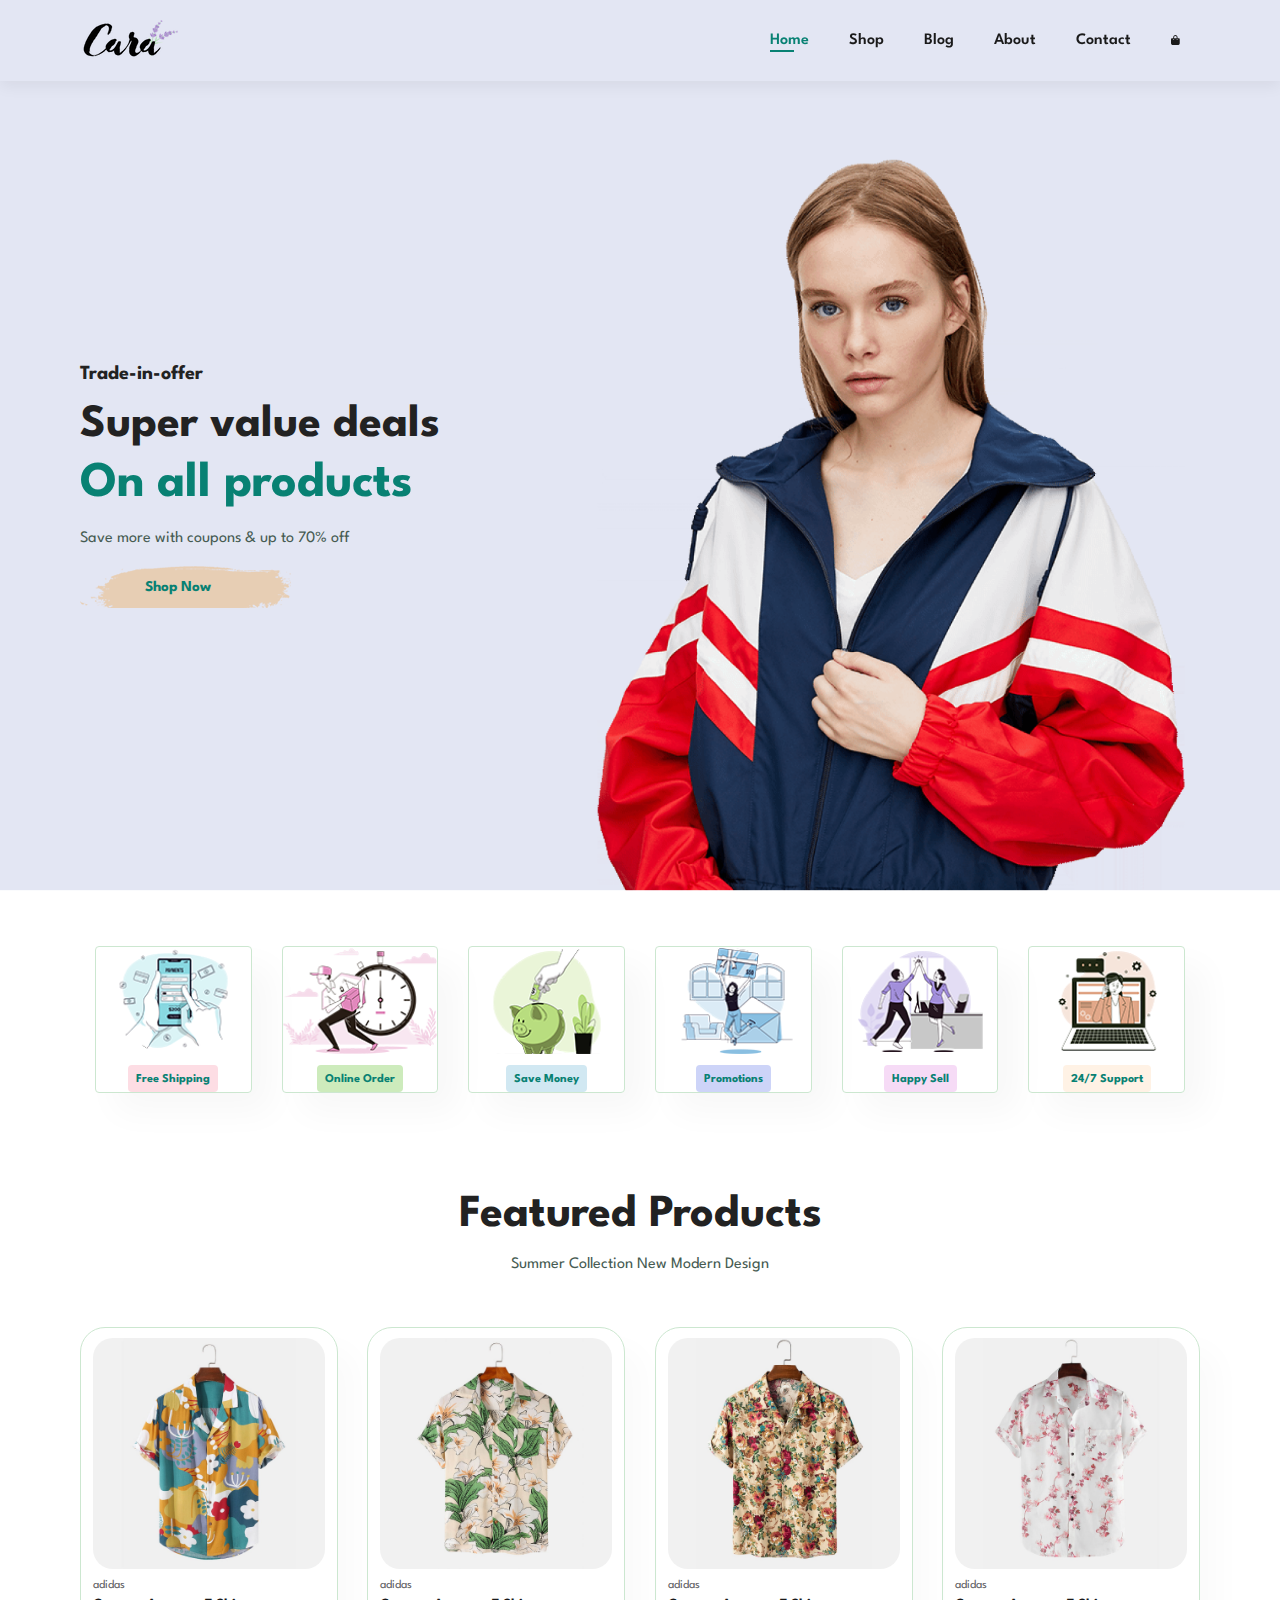
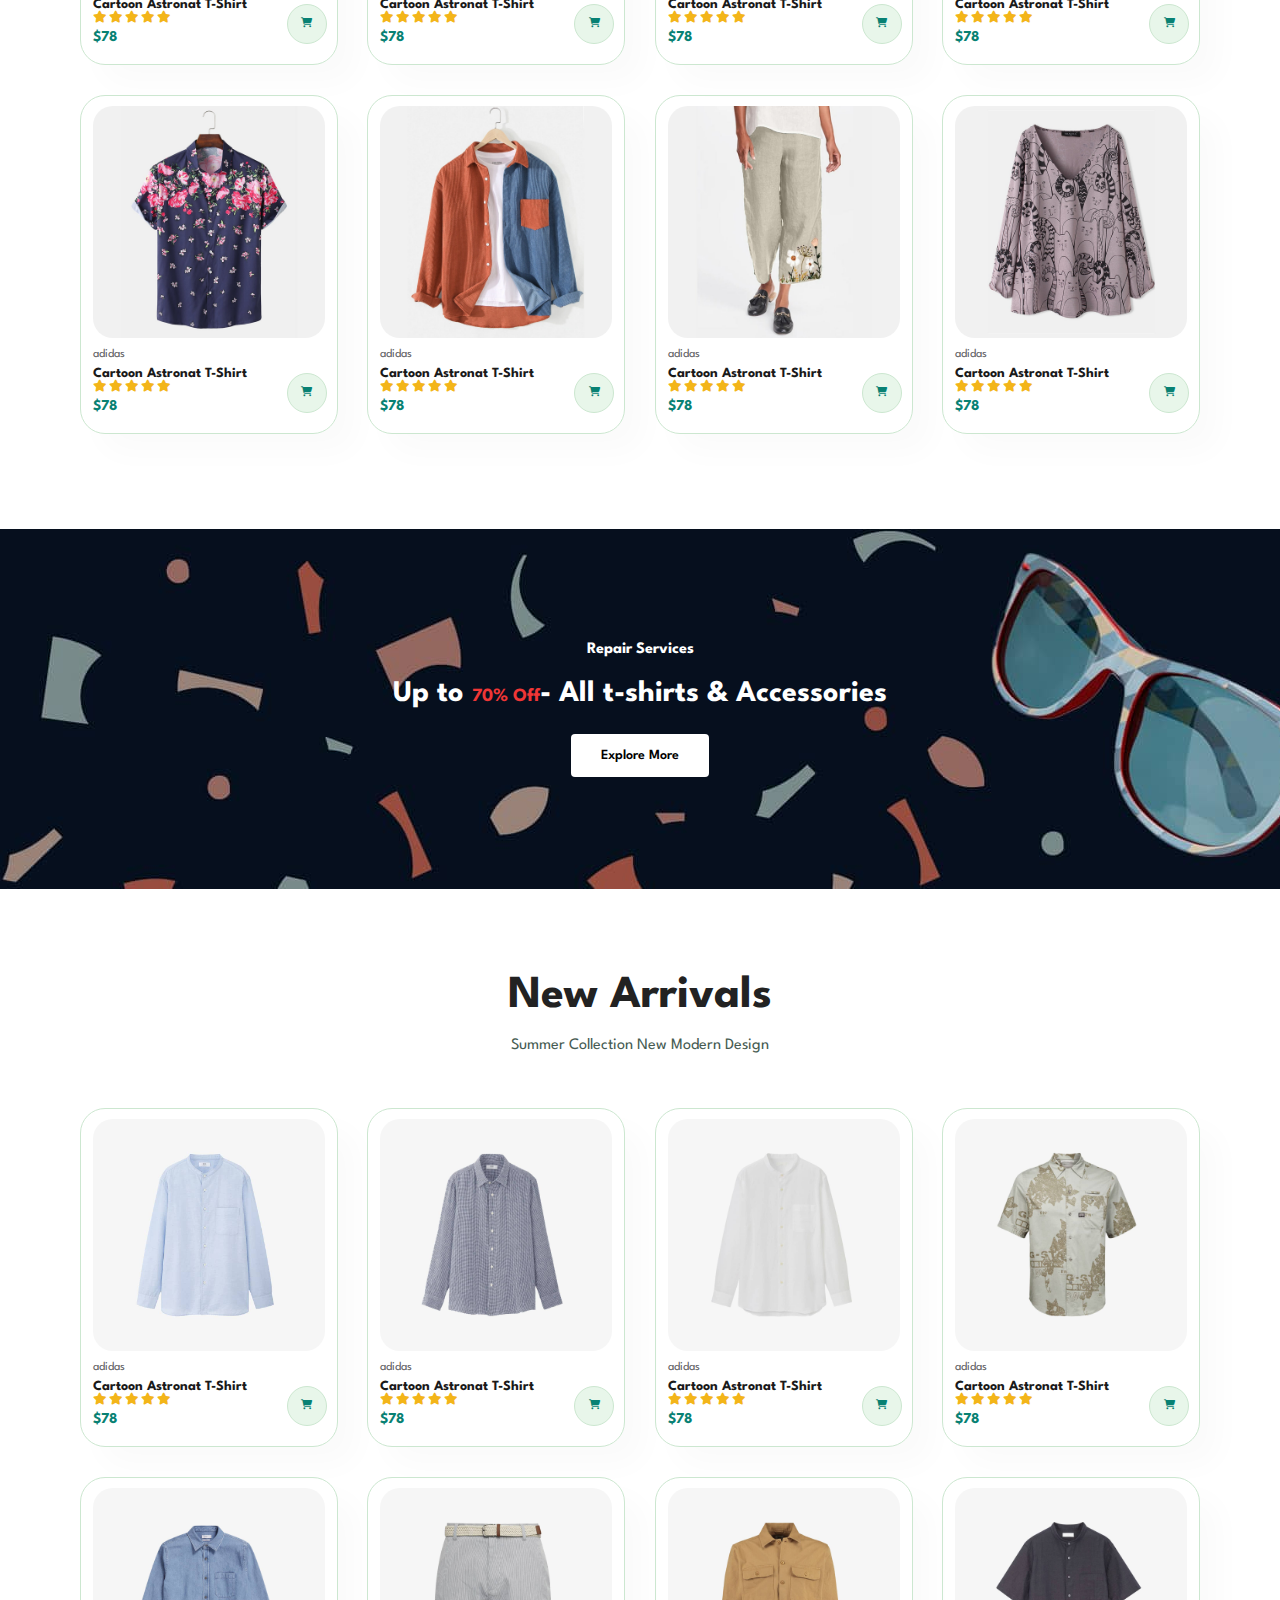
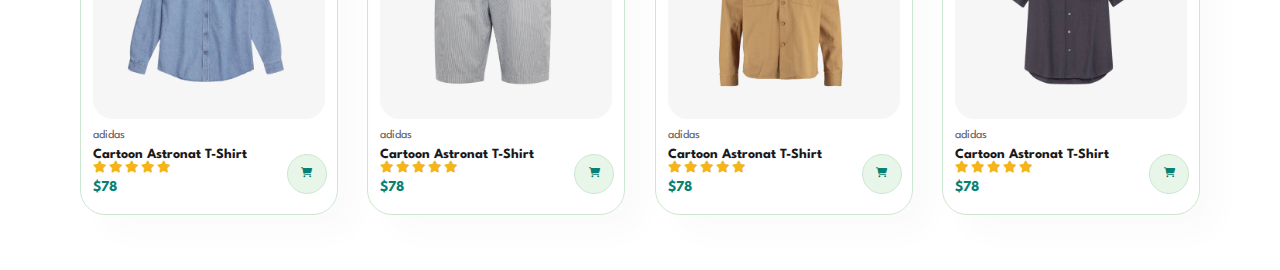
<file: index.html>
<!DOCTYPE html>
<html lang="en">
<head>
    <meta charset="UTF-8">
    <meta name="viewport" content="width=device-width, initial-scale=1.0">
    <title>E-commerce</title>
    <link rel="stylesheet" href="./css/style.css">
    <link rel="stylesheet" href="https://cdnjs.cloudflare.com/ajax/libs/font-awesome/6.5.1/css/all.min.css">
</head>
<body>
    <section id="header">
        <a href="#"><img src="./img/logo.png" alt=""></a>
        <div id="navbar">
            <li><a class="active" href="index.html">Home</a></li>
            <li><a href="shop.html">Shop</a></li>
            <li><a href="blog.html">Blog</a></li>
            <li><a href="about.html">About</a></li>
            <li><a href="contact.html">Contact</a></li>
            <li><a href=""><i class="fas fa-shopping-bag"></i></a></li>
        </div>
    </section>
    <section id="hero">
        <h4>Trade-in-offer</h4>
        <h2>Super value deals</h2>
        <h1>On all products</h1>
        <p>Save more with coupons & up to 70% off</p>
        <button>Shop Now</button>
    </section>
    <section id="feature" class="section-p1">
        <div class="fe-box">
            <img src="./img/features/f1.png" alt="">
            <h6>Free Shipping</h6>
        </div>
        <div class="fe-box">
            <img src="./img/features/f2.png" alt="">
            <h6>Online Order</h6>
        </div>
        <div class="fe-box">
            <img src="./img/features/f3.png" alt="">
            <h6>Save Money</h6>
        </div>
        <div class="fe-box">
            <img src="./img/features/f4.png" alt="">
            <h6>Promotions</h6>
        </div>
        <div class="fe-box">
            <img src="./img/features/f5.png" alt="">
            <h6>Happy Sell</h6>
        </div>
        <div class="fe-box">
            <img src="./img/features/f6.png" alt="">
            <h6>24/7 Support</h6>
        </div>
    </section>
    <section id="product1" class="section-p1">
        <h2>Featured Products</h2>
        <p>Summer Collection New Modern Design</p>
        <div class="pro-container">
            <div class="pro">
                <img src="./img/products/f1.jpg" alt="">
                <div class="des">
                    <span>adidas</span>
                    <h5>Cartoon Astronat T-Shirt</h5>
                    <div class="star">
                        <i class="fas fa-star"></i>
                        <i class="fas fa-star"></i>
                        <i class="fas fa-star"></i>
                        <i class="fas fa-star"></i>
                        <i class="fas fa-star"></i>
                    </div>
                    <h4>$78</h4>
                </div>
                <a class="cart" href="#"><i class="fas fa-shopping-cart"></i></a>
            </div>
            <div class="pro">
                <img src="./img/products/f2.jpg" alt="">
                <div class="des">
                    <span>adidas</span>
                    <h5>Cartoon Astronat T-Shirt</h5>
                    <div class="star">
                        <i class="fas fa-star"></i>
                        <i class="fas fa-star"></i>
                        <i class="fas fa-star"></i>
                        <i class="fas fa-star"></i>
                        <i class="fas fa-star"></i>
                    </div>
                    <h4>$78</h4>
                </div>
                <a class="cart" href="#"><i class="fas fa-shopping-cart"></i></a>
            </div>
            <div class="pro">
                <img src="./img/products/f3.jpg" alt="">
                <div class="des">
                    <span>adidas</span>
                    <h5>Cartoon Astronat T-Shirt</h5>
                    <div class="star">
                        <i class="fas fa-star"></i>
                        <i class="fas fa-star"></i>
                        <i class="fas fa-star"></i>
                        <i class="fas fa-star"></i>
                        <i class="fas fa-star"></i>
                    </div>
                    <h4>$78</h4>
                </div>
                <a class="cart" href="#"><i class="fas fa-shopping-cart"></i></a>
            </div>
            <div class="pro">
                <img src="./img/products/f4.jpg" alt="">
                <div class="des">
                    <span>adidas</span>
                    <h5>Cartoon Astronat T-Shirt</h5>
                    <div class="star">
                        <i class="fas fa-star"></i>
                        <i class="fas fa-star"></i>
                        <i class="fas fa-star"></i>
                        <i class="fas fa-star"></i>
                        <i class="fas fa-star"></i>
                    </div>
                    <h4>$78</h4>
                </div>
                <a class="cart" href="#"><i class="fas fa-shopping-cart"></i></a>
            </div>
            <div class="pro">
                <img src="./img/products/f5.jpg" alt="">
                <div class="des">
                    <span>adidas</span>
                    <h5>Cartoon Astronat T-Shirt</h5>
                    <div class="star">
                        <i class="fas fa-star"></i>
                        <i class="fas fa-star"></i>
                        <i class="fas fa-star"></i>
                        <i class="fas fa-star"></i>
                        <i class="fas fa-star"></i>
                    </div>
                    <h4>$78</h4>
                </div>
                <a class="cart" href="#"><i class="fas fa-shopping-cart"></i></a>
            </div>
            <div class="pro">
                <img src="./img/products/f6.jpg" alt="">
                <div class="des">
                    <span>adidas</span>
                    <h5>Cartoon Astronat T-Shirt</h5>
                    <div class="star">
                        <i class="fas fa-star"></i>
                        <i class="fas fa-star"></i>
                        <i class="fas fa-star"></i>
                        <i class="fas fa-star"></i>
                        <i class="fas fa-star"></i>
                    </div>
                    <h4>$78</h4>
                </div>
                <a class="cart" href="#"><i class="fas fa-shopping-cart"></i></a>
            </div>
            <div class="pro">
                <img src="./img/products/f7.jpg" alt="">
                <div class="des">
                    <span>adidas</span>
                    <h5>Cartoon Astronat T-Shirt</h5>
                    <div class="star">
                        <i class="fas fa-star"></i>
                        <i class="fas fa-star"></i>
                        <i class="fas fa-star"></i>
                        <i class="fas fa-star"></i>
                        <i class="fas fa-star"></i>
                    </div>
                    <h4>$78</h4>
                </div>
                <a class="cart" href="#"><i class="fas fa-shopping-cart"></i></a>
            </div>
            <div class="pro">
                <img src="./img/products/f8.jpg" alt="">
                <div class="des">
                    <span>adidas</span>
                    <h5>Cartoon Astronat T-Shirt</h5>
                    <div class="star">
                        <i class="fas fa-star"></i>
                        <i class="fas fa-star"></i>
                        <i class="fas fa-star"></i>
                        <i class="fas fa-star"></i>
                        <i class="fas fa-star"></i>
                    </div>
                    <h4>$78</h4>
                </div>
                <a class="cart" href="#"><i class="fas fa-shopping-cart"></i></a>
            </div>
            
        </div>
    </section>
    <section id="banner" class="section-m1">
        <h4>Repair Services</h4>
        <h2>Up to <span>70% Off</span>- All t-shirts & Accessories</h2>
        <button class="normal">Explore More</button>
    </section>
    <section id="product1" class="section-p1">
        <h2>New Arrivals</h2>
        <p>Summer Collection New Modern Design</p>
        <div class="pro-container">
            <div class="pro">
                <img src="./img/products/n1.jpg" alt="">
                <div class="des">
                    <span>adidas</span>
                    <h5>Cartoon Astronat T-Shirt</h5>
                    <div class="star">
                        <i class="fas fa-star"></i>
                        <i class="fas fa-star"></i>
                        <i class="fas fa-star"></i>
                        <i class="fas fa-star"></i>
                        <i class="fas fa-star"></i>
                    </div>
                    <h4>$78</h4>
                </div>
                <a class="cart" href="#"><i class="fas fa-shopping-cart"></i></a>
            </div>
            <div class="pro">
                <img src="./img/products/n2.jpg" alt="">
                <div class="des">
                    <span>adidas</span>
                    <h5>Cartoon Astronat T-Shirt</h5>
                    <div class="star">
                        <i class="fas fa-star"></i>
                        <i class="fas fa-star"></i>
                        <i class="fas fa-star"></i>
                        <i class="fas fa-star"></i>
                        <i class="fas fa-star"></i>
                    </div>
                    <h4>$78</h4>
                </div>
                <a class="cart" href="#"><i class="fas fa-shopping-cart"></i></a>
            </div>
            <div class="pro">
                <img src="./img/products/n3.jpg" alt="">
                <div class="des">
                    <span>adidas</span>
                    <h5>Cartoon Astronat T-Shirt</h5>
                    <div class="star">
                        <i class="fas fa-star"></i>
                        <i class="fas fa-star"></i>
                        <i class="fas fa-star"></i>
                        <i class="fas fa-star"></i>
                        <i class="fas fa-star"></i>
                    </div>
                    <h4>$78</h4>
                </div>
                <a class="cart" href="#"><i class="fas fa-shopping-cart"></i></a>
            </div>
            <div class="pro">
                <img src="./img/products/n4.jpg" alt="">
                <div class="des">
                    <span>adidas</span>
                    <h5>Cartoon Astronat T-Shirt</h5>
                    <div class="star">
                        <i class="fas fa-star"></i>
                        <i class="fas fa-star"></i>
                        <i class="fas fa-star"></i>
                        <i class="fas fa-star"></i>
                        <i class="fas fa-star"></i>
                    </div>
                    <h4>$78</h4>
                </div>
                <a class="cart" href="#"><i class="fas fa-shopping-cart"></i></a>
            </div>
            <div class="pro">
                <img src="./img/products/n5.jpg" alt="">
                <div class="des">
                    <span>adidas</span>
                    <h5>Cartoon Astronat T-Shirt</h5>
                    <div class="star">
                        <i class="fas fa-star"></i>
                        <i class="fas fa-star"></i>
                        <i class="fas fa-star"></i>
                        <i class="fas fa-star"></i>
                        <i class="fas fa-star"></i>
                    </div>
                    <h4>$78</h4>
                </div>
                <a class="cart" href="#"><i class="fas fa-shopping-cart"></i></a>
            </div>
            <div class="pro">
                <img src="./img/products/n6.jpg" alt="">
                <div class="des">
                    <span>adidas</span>
                    <h5>Cartoon Astronat T-Shirt</h5>
                    <div class="star">
                        <i class="fas fa-star"></i>
                        <i class="fas fa-star"></i>
                        <i class="fas fa-star"></i>
                        <i class="fas fa-star"></i>
                        <i class="fas fa-star"></i>
                    </div>
                    <h4>$78</h4>
                </div>
                <a class="cart" href="#"><i class="fas fa-shopping-cart"></i></a>
            </div>
            <div class="pro">
                <img src="./img/products/n7.jpg" alt="">
                <div class="des">
                    <span>adidas</span>
                    <h5>Cartoon Astronat T-Shirt</h5>
                    <div class="star">
                        <i class="fas fa-star"></i>
                        <i class="fas fa-star"></i>
                        <i class="fas fa-star"></i>
                        <i class="fas fa-star"></i>
                        <i class="fas fa-star"></i>
                    </div>
                    <h4>$78</h4>
                </div>
                <a class="cart" href="#"><i class="fas fa-shopping-cart"></i></a>
            </div>
            <div class="pro">
                <img src="./img/products/n8.jpg" alt="">
                <div class="des">
                    <span>adidas</span>
                    <h5>Cartoon Astronat T-Shirt</h5>
                    <div class="star">
                        <i class="fas fa-star"></i>
                        <i class="fas fa-star"></i>
                        <i class="fas fa-star"></i>
                        <i class="fas fa-star"></i>
                        <i class="fas fa-star"></i>
                    </div>
                    <h4>$78</h4>
                </div>
                <a class="cart" href="#"><i class="fas fa-shopping-cart"></i></a>
            </div>
            
        </div>
    </section>
</body>
<script src="./js/script.js"></script>
</html>
</file>
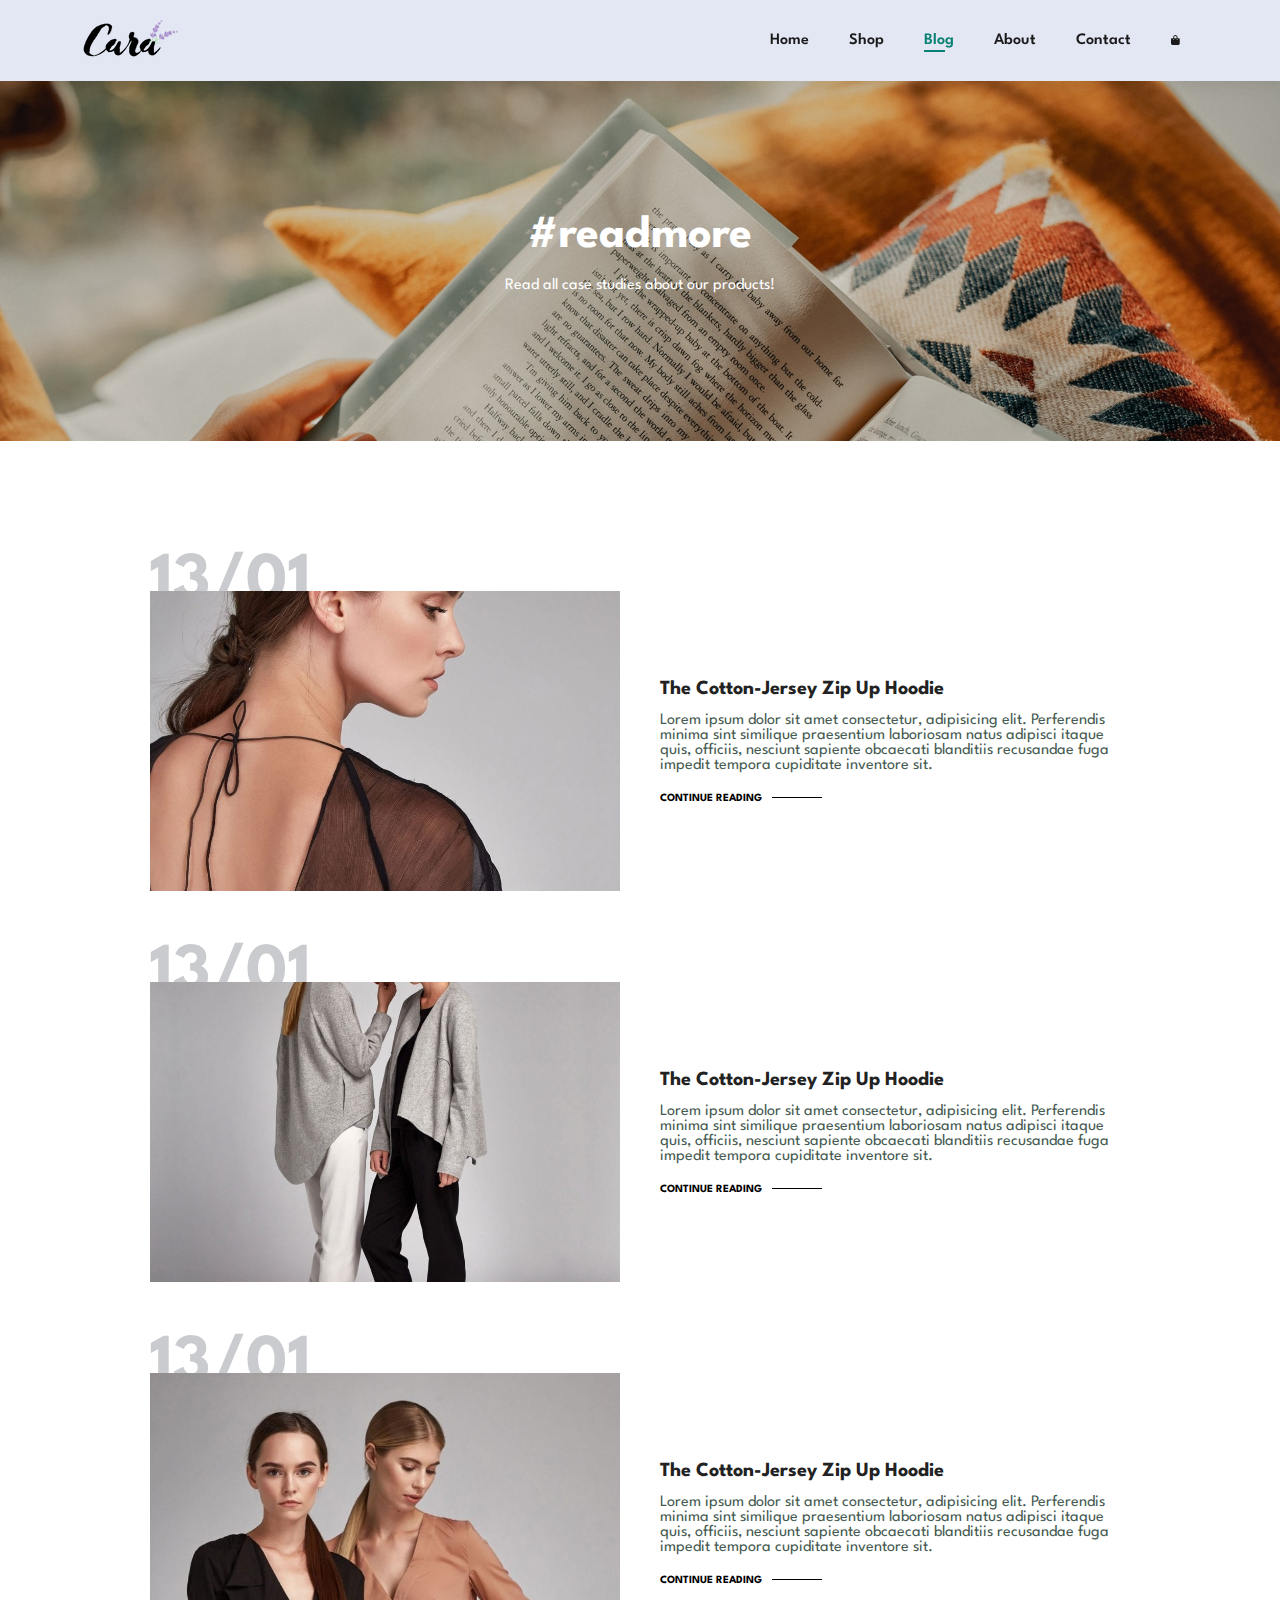
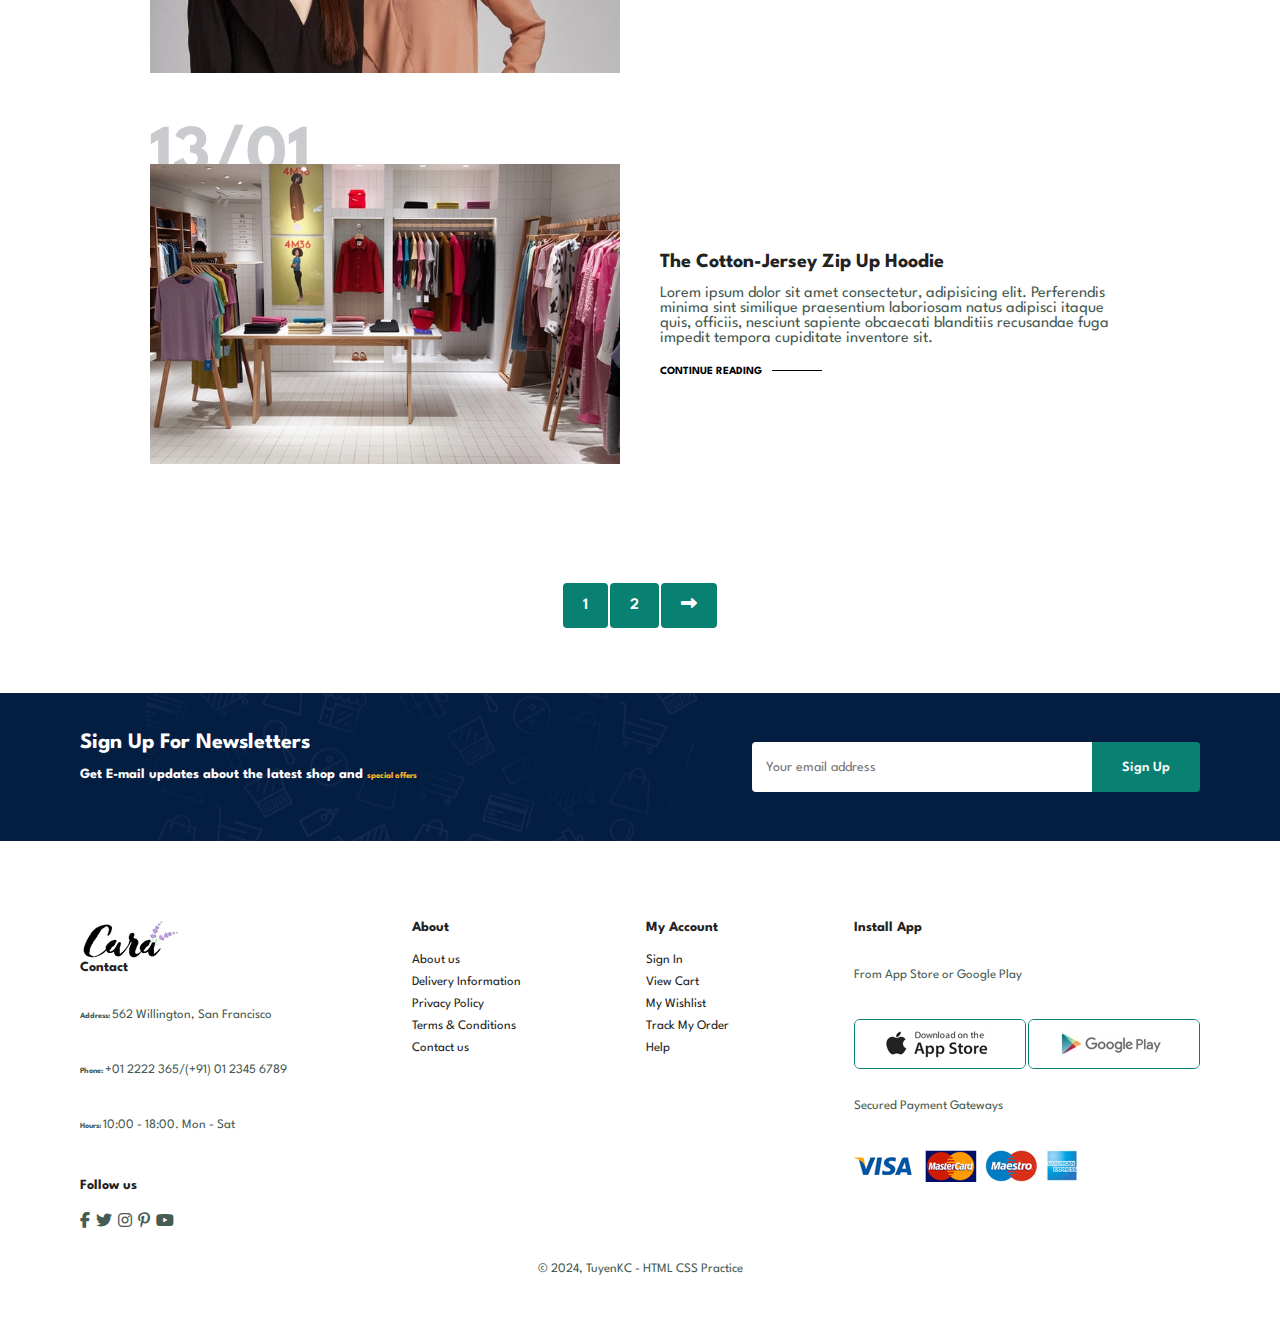
<file: blog.html>
<!DOCTYPE html>
<html lang="en">
<head>
    <meta charset="UTF-8">
    <meta name="viewport" content="width=device-width, initial-scale=1.0">
    <title>E-commerce</title>
    <link rel="stylesheet" href="./css/style.css">
    <link rel="stylesheet" href="https://cdnjs.cloudflare.com/ajax/libs/font-awesome/6.5.1/css/all.min.css">
</head>
<body>
    <section id="header">
        <a href="#"><img src="./img/logo.png" alt=""></a>
        <div id="navbar">
            <li><a href="index.html">Home</a></li>
            <li><a href="shop.html">Shop</a></li>
            <li><a class="active" href="blog.html">Blog</a></li>
            <li><a href="about.html">About</a></li>
            <li><a href="contact.html">Contact</a></li>
            <li id="lg-bag"><a href="cart.html"><i class="fas fa-shopping-bag"></i></a></li>
            <a href="#" id="close" class="fas fa-times"></a>
        </div>
        <div id="mobile">
            <a href="cart.html"><i class="fas fa-shopping-bag"></i></a>
            <i id="bar" class="fas fa-outdent"></i>
        </div>
    </section>
    <section id="page-header" class="blog-header">
        <h2>#readmore</h2>
        <p>Read all case studies about our products!</p>
    </section>
    <section id="blog">
        <div class="blog-box">
            <div class="blog-img">
                <img src="./img/blog/b1.jpg" alt="">
            </div>
            <div class="blog-details">
                <h4>The Cotton-Jersey Zip Up Hoodie</h4>
                <p>Lorem ipsum dolor sit amet consectetur, adipisicing elit. Perferendis minima sint similique praesentium laboriosam natus adipisci itaque quis, officiis, nesciunt sapiente obcaecati blanditiis recusandae fuga impedit tempora cupiditate inventore sit.</p>
                <a href="#">CONTINUE READING</a>
            </div>
            <h1>13/01</h1>
        </div>
        <div class="blog-box">
            <div class="blog-img">
                <img src="./img/blog/b4.jpg" alt="">
            </div>
            <div class="blog-details">
                <h4>The Cotton-Jersey Zip Up Hoodie</h4>
                <p>Lorem ipsum dolor sit amet consectetur, adipisicing elit. Perferendis minima sint similique praesentium laboriosam natus adipisci itaque quis, officiis, nesciunt sapiente obcaecati blanditiis recusandae fuga impedit tempora cupiditate inventore sit.</p>
                <a href="#">CONTINUE READING</a>
            </div>
            <h1>13/01</h1>
        </div>
        <div class="blog-box">
            <div class="blog-img">
                <img src="./img/blog/b2.jpg" alt="">
            </div>
            <div class="blog-details">
                <h4>The Cotton-Jersey Zip Up Hoodie</h4>
                <p>Lorem ipsum dolor sit amet consectetur, adipisicing elit. Perferendis minima sint similique praesentium laboriosam natus adipisci itaque quis, officiis, nesciunt sapiente obcaecati blanditiis recusandae fuga impedit tempora cupiditate inventore sit.</p>
                <a href="#">CONTINUE READING</a>
            </div>
            <h1>13/01</h1>
        </div>
        <div class="blog-box">
            <div class="blog-img">
                <img src="./img/blog/b3.jpg" alt="">
            </div>
            <div class="blog-details">
                <h4>The Cotton-Jersey Zip Up Hoodie</h4>
                <p>Lorem ipsum dolor sit amet consectetur, adipisicing elit. Perferendis minima sint similique praesentium laboriosam natus adipisci itaque quis, officiis, nesciunt sapiente obcaecati blanditiis recusandae fuga impedit tempora cupiditate inventore sit.</p>
                <a href="#">CONTINUE READING</a>
            </div>
            <h1>13/01</h1>
        </div>
    </section>
    <section id="pagination" class="section-p1">
        <a href="#">1</a>
        <a href="#">2</a>
        <a href="#"><i class="fas fa-long-arrow-alt-right"></i></a>
    </section>
    <section id="newletters" class="section-p1 section-m1">
        <div class="newstext">
            <h4>Sign Up For Newsletters</h4>
            <p>Get E-mail updates about the latest shop and <span>special offers</span></p>
        </div>
        <div class="form">
            <input type="text" placeholder="Your email address">
            <button class="normal">Sign Up</button>
        </div>
    </section>
    <footer class="section-p1">
        <div class="col">
            <img src="./img/logo.png" alt="">
            <h4>Contact</h4>
            <p><strong>Address: </strong>562 Willington, San Francisco</p>
            <p><strong>Phone: </strong>+01 2222 365/(+91) 01 2345 6789</p>
            <p><strong>Hours: </strong>10:00 - 18:00. Mon - Sat</p>
            <div class="follow">
                <h4>Follow us</h4>
                <div class="icon">
                    <i class="fab fa-facebook-f"></i>
                    <i class="fab fa-twitter"></i>
                    <i class="fab fa-instagram"></i>
                    <i class="fab fa-pinterest-p"></i>
                    <i class="fab fa-youtube"></i>
                </div>
            </div>
        </div>
        <div class="col">
            <h4>About</h4>
            <a href="#">About us</a>
            <a href="#">Delivery Information</a>
            <a href="#">Privacy Policy</a>
            <a href="#">Terms & Conditions</a>
            <a href="#">Contact us</a>
        </div>
        <div class="col">
            <h4>My Account</h4>
            <a href="#">Sign In</a>
            <a href="#">View Cart</a>
            <a href="#">My Wishlist</a>
            <a href="#">Track My Order</a>
            <a href="#">Help</a>
        </div>
        <div class="col install">
            <h4>Install App</h4>
            <p>From App Store or Google Play</p>
            <div class="row">
                <img src="./img/pay/app.jpg" alt="">
                <img src="./img/pay/play.jpg" alt="">
            </div>
            <p>Secured Payment Gateways</p>
            <img src="./img/pay/pay.png" alt="">
        </div>
        <div class="copyright">
            <p>© 2024, TuyenKC - HTML CSS Practice</p>
        </div>
    </footer>
</body>
<script src="./js/script.js"></script>
</html>
</file>
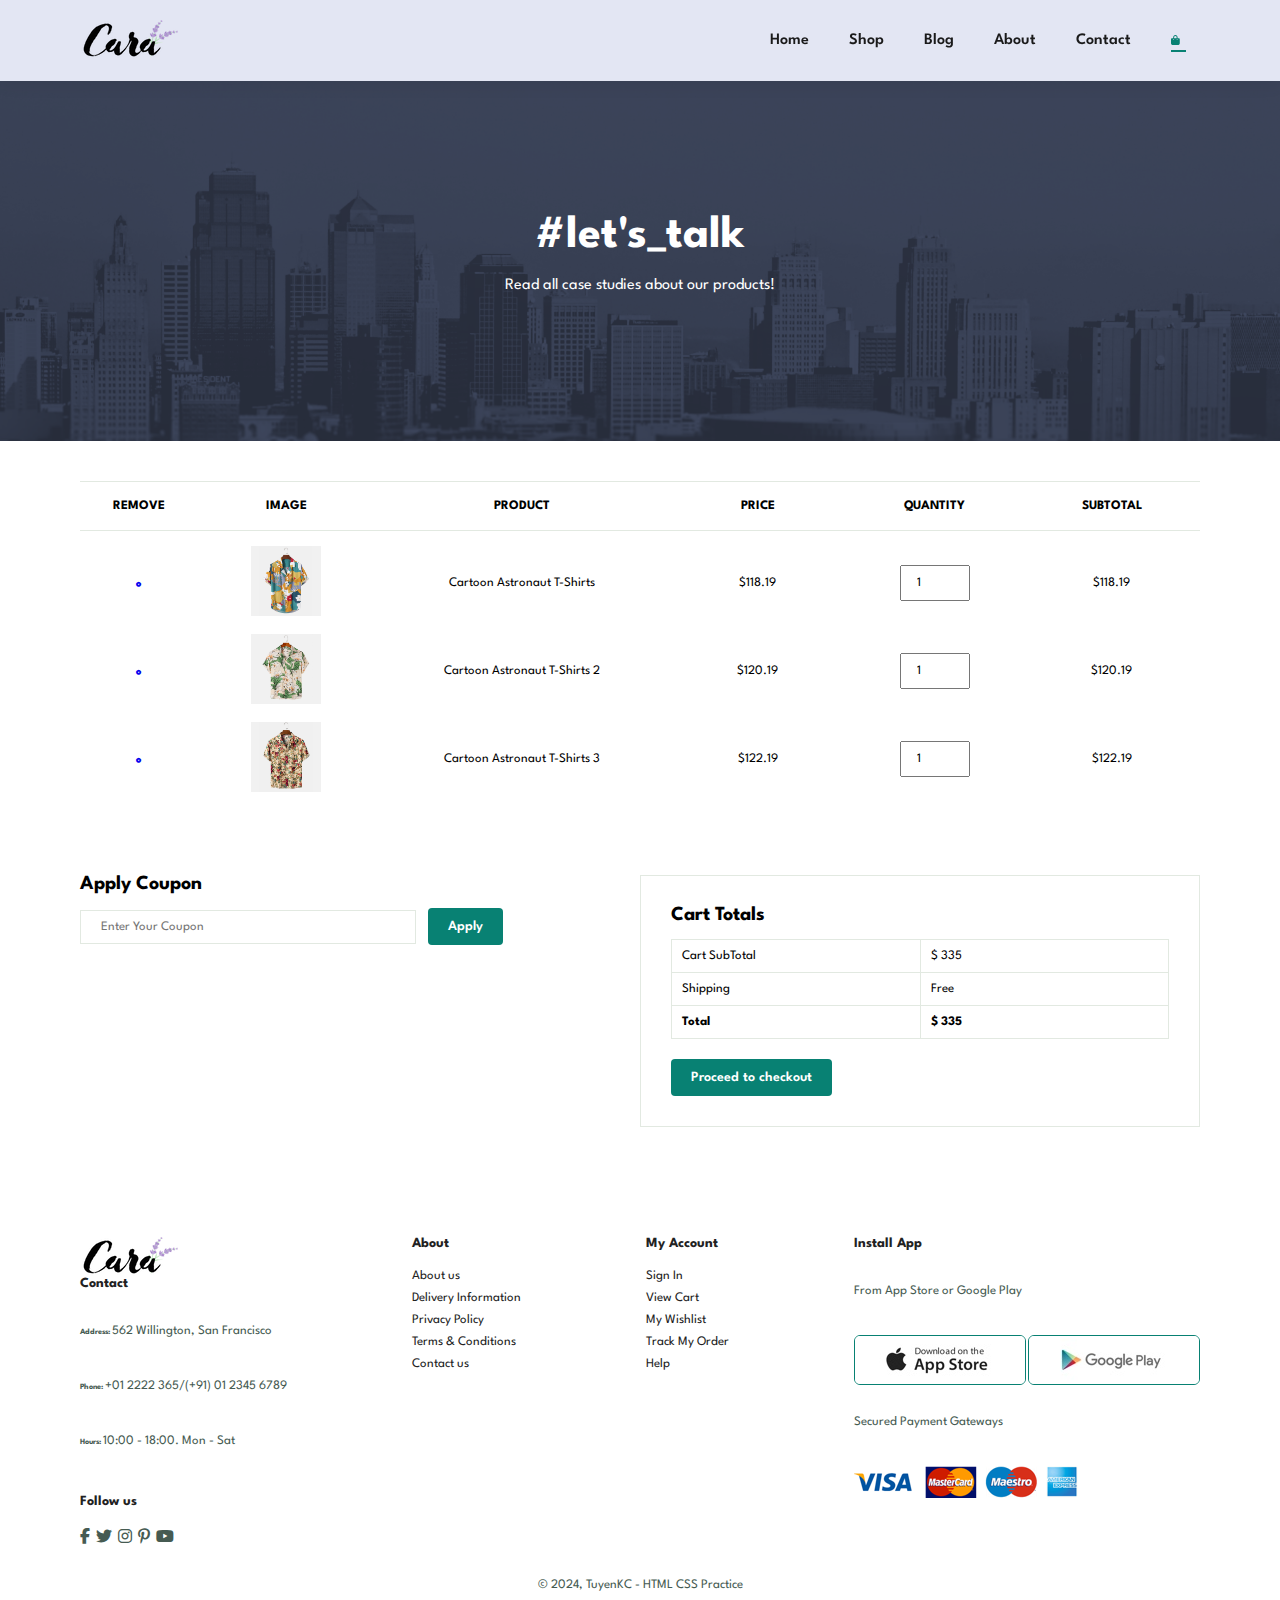
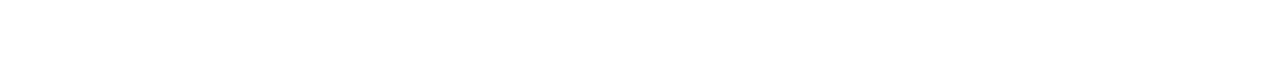
<file: cart.html>
<!DOCTYPE html>
<html lang="en">
<head>
    <meta charset="UTF-8">
    <meta name="viewport" content="width=device-width, initial-scale=1.0">
    <title>E-commerce</title>
    <link rel="stylesheet" href="./css/style.css">
    <link rel="stylesheet" href="https://cdnjs.cloudflare.com/ajax/libs/font-awesome/6.5.1/css/all.min.css">
</head>
<body>
    <section id="header">
        <a href="#"><img src="./img/logo.png" alt=""></a>
        <div id="navbar">
            <li><a href="index.html">Home</a></li>
            <li><a href="shop.html">Shop</a></li>
            <li><a href="blog.html">Blog</a></li>
            <li><a href="about.html">About</a></li>
            <li><a href="contact.html">Contact</a></li>
            <li id="lg-bag"><a class="active" href="cart.html"><i class="fas fa-shopping-bag"></i></a></li>
            <a href="#" id="close" class="fas fa-times"></a>
        </div>
        <div id="mobile">
            <a href="cart.html"><i class="fas fa-shopping-bag"></i></a>
            <i id="bar" class="fas fa-outdent"></i>
        </div>
    </section>
    <section id="page-header" class="about-header">
        <h2>#let's_talk</h2>
        <p>Read all case studies about our products!</p>
    </section>
    <section id="cart" class="section-p1">
        <table width="100%">
            <thead>
                <tr>
                    <td>Remove</td>
                    <td>Image</td>
                    <td>Product</td>
                    <td>Price</td>
                    <td>Quantity</td>
                    <td>Subtotal</td>
                </tr>
            </thead>
            <tbody>
                <tr>
                    <td><a href="#"><i class="fas fa-times-circle"></i></a></td>
                    <td><img src="img/products/f1.jpg" alt=""></td>
                    <td>Cartoon Astronaut T-Shirts</td>
                    <td>$118.19</td>
                    <td><input type="number" value="1"></td>
                    <td>$118.19</td>
                </tr>
                <tr>
                    <td><a href="#"><i class="fas fa-times-circle"></i></a></td>
                    <td><img src="img/products/f2.jpg" alt=""></td>
                    <td>Cartoon Astronaut T-Shirts 2</td>
                    <td>$120.19</td>
                    <td><input type="number" value="1"></td>
                    <td>$120.19</td>
                </tr>
                <tr>
                    <td><a href="#"><i class="fas fa-times-circle"></i></a></td>
                    <td><img src="img/products/f3.jpg" alt=""></td>
                    <td>Cartoon Astronaut T-Shirts 3</td>
                    <td>$122.19</td>
                    <td><input type="number" value="1"></td>
                    <td>$122.19</td>
                </tr>
            </tbody>
        </table>
    </section>
    <section id="cart-add" class="section-p1">
        <div id="coupon">
            <h3>Apply Coupon</h3>
            <div>
                <input type="text" placeholder="Enter Your Coupon">
                <button class="normal">Apply</button>
            </div>
        </div>
        <div id="subtotal">
            <h3>Cart Totals</h3>
            <table>
                <tr>
                    <td>Cart SubTotal</td>
                    <td>$ 335</td>
                </tr>
                <tr>
                    <td>Shipping</td>
                    <td>Free</td>
                </tr>
                <tr>
                    <td><strong>Total</strong></td>
                    <td><strong>$ 335</strong></td>
                </tr>
            </table>
            <button class="normal">Proceed to checkout</button>
        </div>
    </section>
    <footer class="section-p1">
        <div class="col">
            <img src="./img/logo.png" alt="">
            <h4>Contact</h4>
            <p><strong>Address: </strong>562 Willington, San Francisco</p>
            <p><strong>Phone: </strong>+01 2222 365/(+91) 01 2345 6789</p>
            <p><strong>Hours: </strong>10:00 - 18:00. Mon - Sat</p>
            <div class="follow">
                <h4>Follow us</h4>
                <div class="icon">
                    <i class="fab fa-facebook-f"></i>
                    <i class="fab fa-twitter"></i>
                    <i class="fab fa-instagram"></i>
                    <i class="fab fa-pinterest-p"></i>
                    <i class="fab fa-youtube"></i>
                </div>
            </div>
        </div>
        <div class="col">
            <h4>About</h4>
            <a href="#">About us</a>
            <a href="#">Delivery Information</a>
            <a href="#">Privacy Policy</a>
            <a href="#">Terms & Conditions</a>
            <a href="#">Contact us</a>
        </div>
        <div class="col">
            <h4>My Account</h4>
            <a href="#">Sign In</a>
            <a href="#">View Cart</a>
            <a href="#">My Wishlist</a>
            <a href="#">Track My Order</a>
            <a href="#">Help</a>
        </div>
        <div class="col install">
            <h4>Install App</h4>
            <p>From App Store or Google Play</p>
            <div class="row">
                <img src="./img/pay/app.jpg" alt="">
                <img src="./img/pay/play.jpg" alt="">
            </div>
            <p>Secured Payment Gateways</p>
            <img src="./img/pay/pay.png" alt="">
        </div>
        <div class="copyright">
            <p>© 2024, TuyenKC - HTML CSS Practice</p>
        </div>
    </footer>
</body>
<script src="./js/script.js"></script>
</html>
</file>
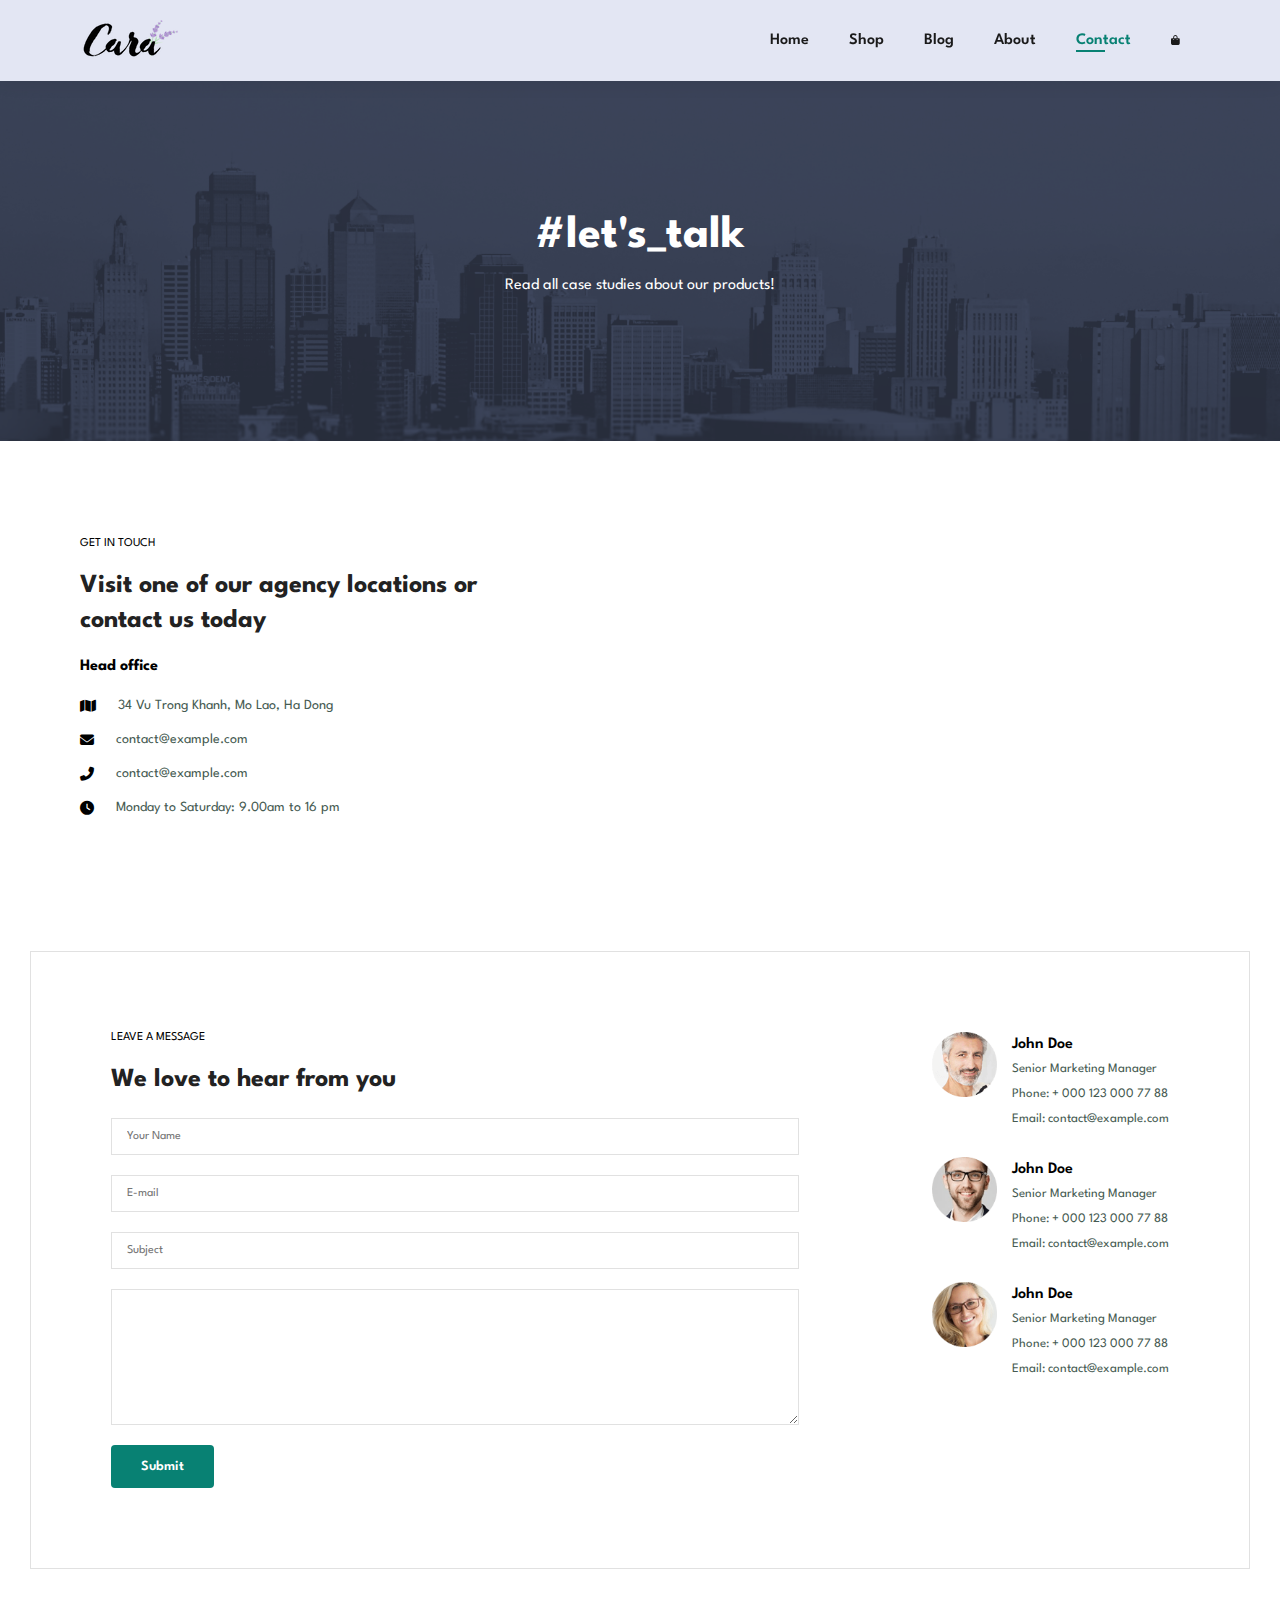
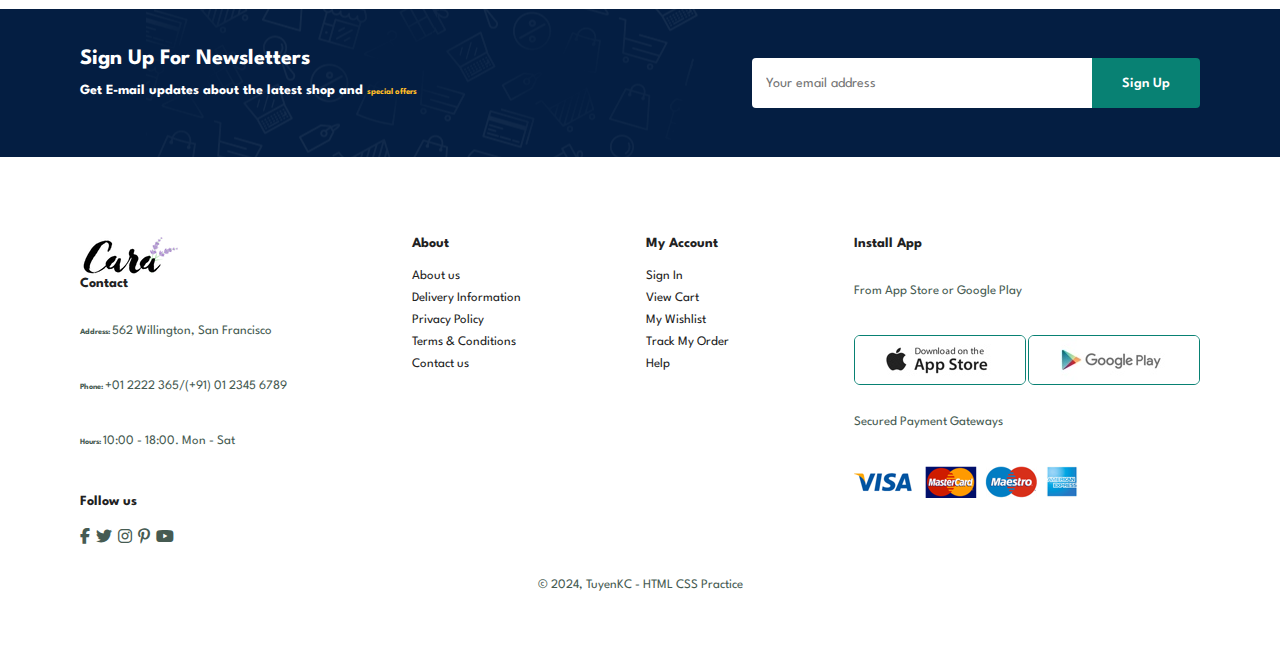
<file: contact.html>
<!DOCTYPE html>
<html lang="en">
<head>
    <meta charset="UTF-8">
    <meta name="viewport" content="width=device-width, initial-scale=1.0">
    <title>E-commerce</title>
    <link rel="stylesheet" href="./css/style.css">
    <link rel="stylesheet" href="https://cdnjs.cloudflare.com/ajax/libs/font-awesome/6.5.1/css/all.min.css">
</head>
<body>
    <section id="header">
        <a href="#"><img src="./img/logo.png" alt=""></a>
        <div id="navbar">
            <li><a href="index.html">Home</a></li>
            <li><a href="shop.html">Shop</a></li>
            <li><a href="blog.html">Blog</a></li>
            <li><a href="about.html">About</a></li>
            <li><a class="active" href="contact.html">Contact</a></li>
            <li id="lg-bag"><a href="cart.html"><i class="fas fa-shopping-bag"></i></a></li>
            <a href="#" id="close" class="fas fa-times"></a>
        </div>
        <div id="mobile">
            <a href="cart.html"><i class="fas fa-shopping-bag"></i></a>
            <i id="bar" class="fas fa-outdent"></i>
        </div>
    </section>
    <section id="page-header" class="about-header">
        <h2>#let's_talk</h2>
        <p>Read all case studies about our products!</p>
    </section>
    <section id="contact-details" class="section-p1">
        <div class="details">
            <span>GET IN TOUCH</span>
            <h2>Visit one of our agency locations or contact us today</h2>
            <h3>Head office</h3>
            <div>
                <li>
                    <i class="fas fa-map"></i>
                    <p>34 Vu Trong Khanh, Mo Lao, Ha Dong</p>
                </li>
                <li>
                    <i class="fas fa-envelope"></i>
                    <p>contact@example.com</p>
                </li>
                <li>
                    <i class="fas fa-phone-alt"></i>
                    <p>contact@example.com</p>
                </li>
                <li>
                    <i class="fas fa-clock"></i>
                    <p>Monday to Saturday: 9.00am to 16 pm</p>
                </li>
            </div>
        </div>
        <div class="map">
            <iframe src="https://www.google.com/maps/embed?pb=!1m18!1m12!1m3!1d1838.87737065806!2d105.78192476863528!3d20.981930707053134!2m3!1f0!2f0!3f0!3m2!1i1024!2i768!4f13.1!3m3!1m2!1s0x3135accd1c780609%3A0xdcc574104c8a73a6!2zMzQgUC4gVsWpIFRy4buNbmcgS2jDoW5oLCBQLiBN4buZIExhbywgSMOgIMSQw7RuZywgSMOgIE7hu5lpLCBWaeG7h3QgTmFt!5e0!3m2!1svi!2s!4v1710338018793!5m2!1svi!2s" width="600" height="450" style="border:0;" allowfullscreen="" loading="lazy" referrerpolicy="no-referrer-when-downgrade"></iframe>
        </div>
    </section>
    <section id="form-details">
        <form action="">
            <span>LEAVE A MESSAGE</span>
            <h2>We love to hear from you</h2>
            <input type="text" placeholder="Your Name">
            <input type="text" placeholder="E-mail">
            <input type="text" placeholder="Subject">
            <textarea name="" id="" cols="30" rows="10"></textarea>
            <button class="normal">Submit</button>
        </form>
        <div class="people">
            <div>
                <img src="img/people/1.png" alt="">
                <p><span>John Doe</span> Senior Marketing Manager <br> Phone: + 000 123 000 77 88
                    <br>Email: contact@example.com</p>
            </div>
            <div>
                <img src="img/people/2.png" alt="">
                <p><span>John Doe</span> Senior Marketing Manager <br> Phone: + 000 123 000 77 88
                    <br>Email: contact@example.com</p>
            </div>
            <div>
                <img src="img/people/3.png" alt="">
                <p><span>John Doe</span> Senior Marketing Manager <br> Phone: + 000 123 000 77 88
                    <br>Email: contact@example.com</p>
            </div>
        </div>
    </section>
    <section id="newletters" class="section-p1 section-m1">
        <div class="newstext">
            <h4>Sign Up For Newsletters</h4>
            <p>Get E-mail updates about the latest shop and <span>special offers</span></p>
        </div>
        <div class="form">
            <input type="text" placeholder="Your email address">
            <button class="normal">Sign Up</button>
        </div>
    </section>

    <footer class="section-p1">
        <div class="col">
            <img src="./img/logo.png" alt="">
            <h4>Contact</h4>
            <p><strong>Address: </strong>562 Willington, San Francisco</p>
            <p><strong>Phone: </strong>+01 2222 365/(+91) 01 2345 6789</p>
            <p><strong>Hours: </strong>10:00 - 18:00. Mon - Sat</p>
            <div class="follow">
                <h4>Follow us</h4>
                <div class="icon">
                    <i class="fab fa-facebook-f"></i>
                    <i class="fab fa-twitter"></i>
                    <i class="fab fa-instagram"></i>
                    <i class="fab fa-pinterest-p"></i>
                    <i class="fab fa-youtube"></i>
                </div>
            </div>
        </div>
        <div class="col">
            <h4>About</h4>
            <a href="#">About us</a>
            <a href="#">Delivery Information</a>
            <a href="#">Privacy Policy</a>
            <a href="#">Terms & Conditions</a>
            <a href="#">Contact us</a>
        </div>
        <div class="col">
            <h4>My Account</h4>
            <a href="#">Sign In</a>
            <a href="#">View Cart</a>
            <a href="#">My Wishlist</a>
            <a href="#">Track My Order</a>
            <a href="#">Help</a>
        </div>
        <div class="col install">
            <h4>Install App</h4>
            <p>From App Store or Google Play</p>
            <div class="row">
                <img src="./img/pay/app.jpg" alt="">
                <img src="./img/pay/play.jpg" alt="">
            </div>
            <p>Secured Payment Gateways</p>
            <img src="./img/pay/pay.png" alt="">
        </div>
        <div class="copyright">
            <p>© 2024, TuyenKC - HTML CSS Practice</p>
        </div>
    </footer>
</body>
<script src="./js/script.js"></script>
</html>
</file>
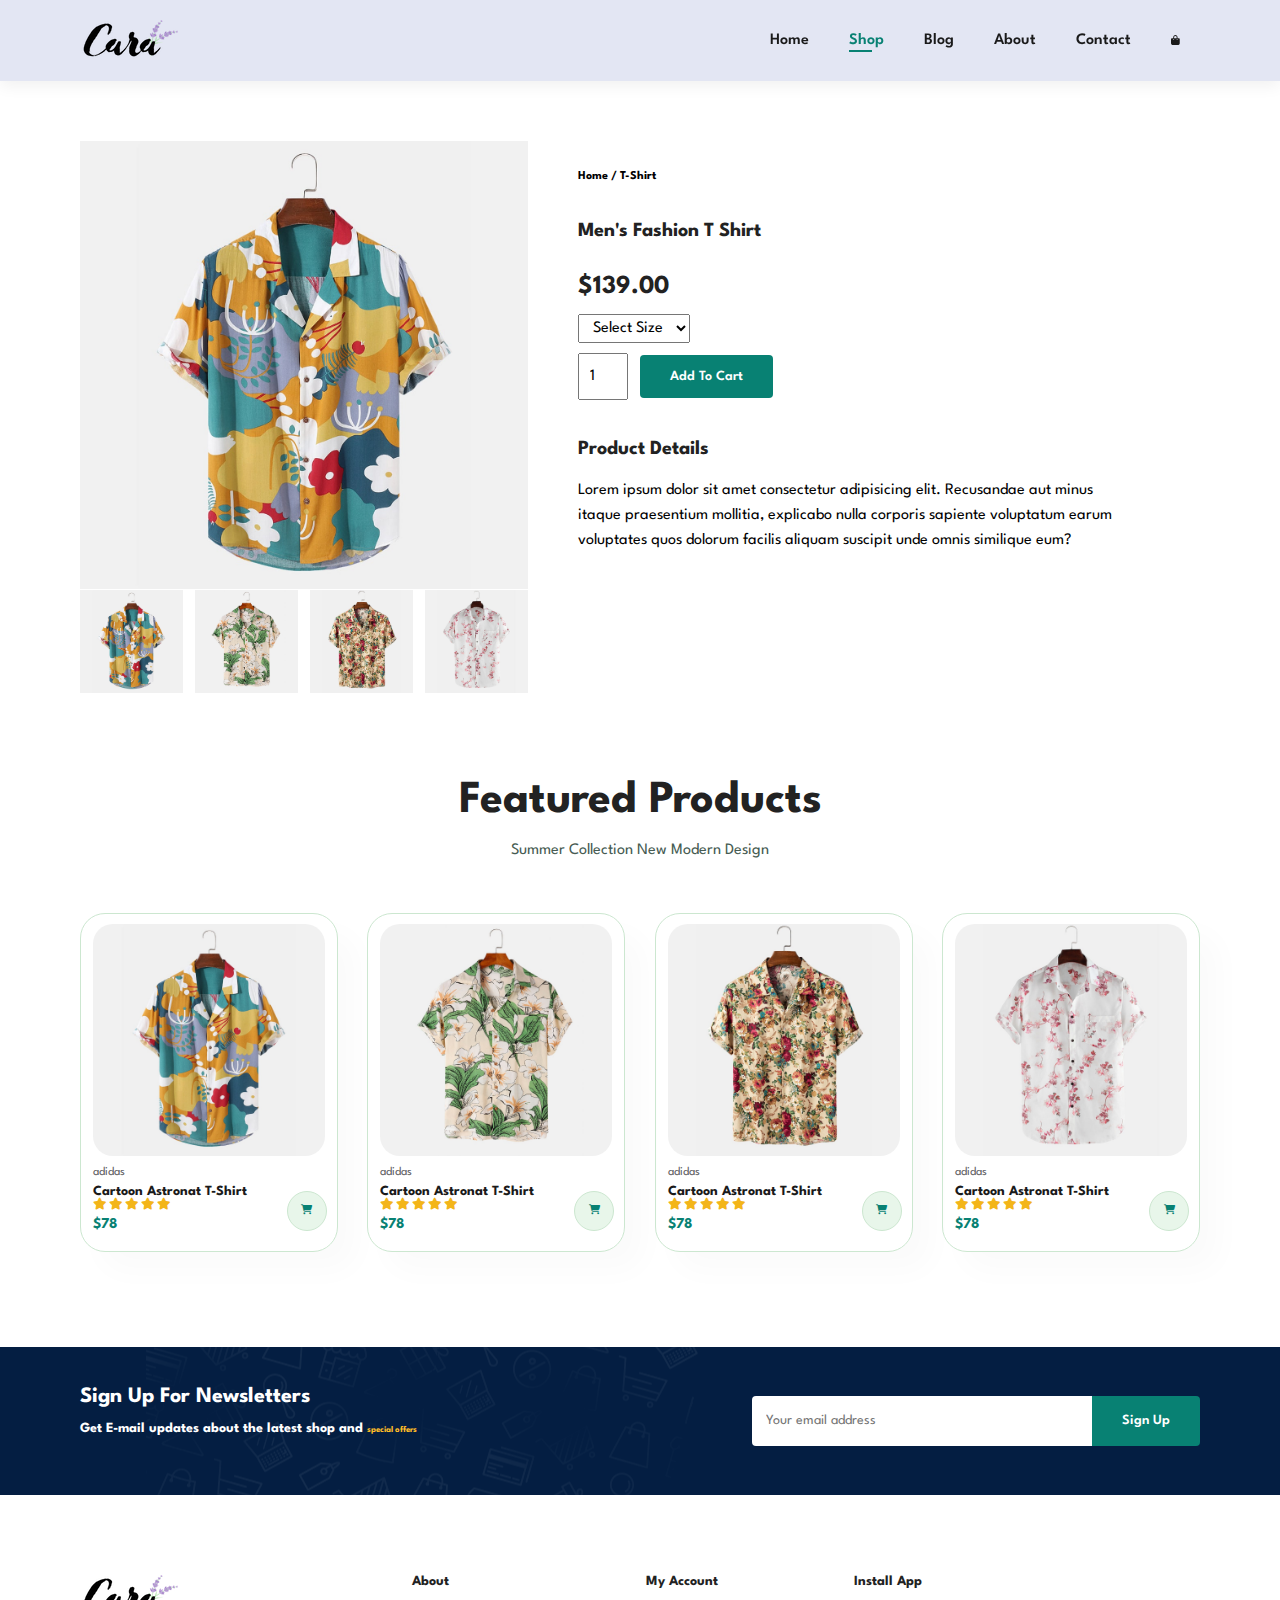
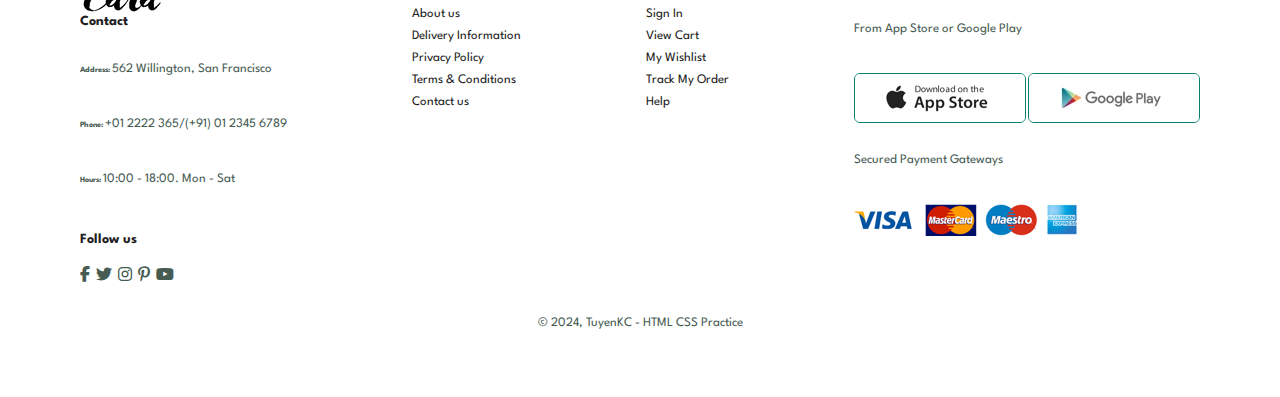
<file: product.html>
<!DOCTYPE html>
<html lang="en">
<head>
    <meta charset="UTF-8">
    <meta name="viewport" content="width=device-width, initial-scale=1.0">
    <title>E-commerce</title>
    <link rel="stylesheet" href="./css/style.css">
    <link rel="stylesheet" href="https://cdnjs.cloudflare.com/ajax/libs/font-awesome/6.5.1/css/all.min.css">
</head>
<body>
    <section id="header">
        <a href="#"><img src="./img/logo.png" alt=""></a>
        <div id="navbar">
            <li><a href="index.html">Home</a></li>
            <li><a class="active" href="shop.html">Shop</a></li>
            <li><a href="blog.html">Blog</a></li>
            <li><a href="about.html">About</a></li>
            <li><a href="contact.html">Contact</a></li>
            <li id="lg-bag"><a href="cart.html"><i class="fas fa-shopping-bag"></i></a></li>
            <a href="#" id="close" class="fas fa-times"></a>
        </div>
        <div id="mobile">
            <a href="cart.html"><i class="fas fa-shopping-bag"></i></a>
            <i id="bar" class="fas fa-outdent"></i>
        </div>
    </section>
   <section id="prodetails" class="section-p1">
        <div class="single-pro-image">
            <img src="./img/products/f1.jpg" width="100%" id="MainImg" alt="">
            <div class="small-img-group">
                <div class="small-img-col">
                    <img src="img/products/f1.jpg" width="100%" class="small-img" alt="">
                </div>
                <div class="small-img-col">
                    <img src="img/products/f2.jpg" width="100%" class="small-img" alt="">
                </div>
                <div class="small-img-col">
                    <img src="img/products/f3.jpg" width="100%" class="small-img" alt="">
                </div>
                <div class="small-img-col">
                    <img src="img/products/f4.jpg" width="100%" class="small-img" alt="">
                </div>
            </div>
        </div>
        <div class="single-pro-details">
            <h6>Home / T-Shirt</h6>
            <h4>Men's Fashion T Shirt</h4>
            <h2>$139.00</h2>
            <select>
                <option value="">Select Size</option>
                <option value="">XL</option>
                <option value="">XXL</option>
                <option value="">Small</option>
                <option value="">Large</option>
            </select>
            <input type="number" value="1">
            <button class="normal">Add To Cart</button>
            <h4>Product Details</h4>
            <span>Lorem ipsum dolor sit amet consectetur adipisicing elit. Recusandae aut minus itaque praesentium mollitia, explicabo nulla corporis sapiente voluptatum earum voluptates quos dolorum facilis aliquam suscipit unde omnis similique eum?</span>
        </div>
   </section>
   <section id="product1" class="section-p1">
    <h2>Featured Products</h2>
    <p>Summer Collection New Modern Design</p>
    <div class="pro-container">
        <div class="pro">
            <img src="./img/products/f1.jpg" alt="">
            <div class="des">
                <span>adidas</span>
                <h5>Cartoon Astronat T-Shirt</h5>
                <div class="star">
                    <i class="fas fa-star"></i>
                    <i class="fas fa-star"></i>
                    <i class="fas fa-star"></i>
                    <i class="fas fa-star"></i>
                    <i class="fas fa-star"></i>
                </div>
                <h4>$78</h4>
            </div>
            <a class="cart" href="#"><i class="fas fa-shopping-cart"></i></a>
        </div>
        <div class="pro">
            <img src="./img/products/f2.jpg" alt="">
            <div class="des">
                <span>adidas</span>
                <h5>Cartoon Astronat T-Shirt</h5>
                <div class="star">
                    <i class="fas fa-star"></i>
                    <i class="fas fa-star"></i>
                    <i class="fas fa-star"></i>
                    <i class="fas fa-star"></i>
                    <i class="fas fa-star"></i>
                </div>
                <h4>$78</h4>
            </div>
            <a class="cart" href="#"><i class="fas fa-shopping-cart"></i></a>
        </div>
        <div class="pro">
            <img src="./img/products/f3.jpg" alt="">
            <div class="des">
                <span>adidas</span>
                <h5>Cartoon Astronat T-Shirt</h5>
                <div class="star">
                    <i class="fas fa-star"></i>
                    <i class="fas fa-star"></i>
                    <i class="fas fa-star"></i>
                    <i class="fas fa-star"></i>
                    <i class="fas fa-star"></i>
                </div>
                <h4>$78</h4>
            </div>
            <a class="cart" href="#"><i class="fas fa-shopping-cart"></i></a>
        </div>
        <div class="pro">
            <img src="./img/products/f4.jpg" alt="">
            <div class="des">
                <span>adidas</span>
                <h5>Cartoon Astronat T-Shirt</h5>
                <div class="star">
                    <i class="fas fa-star"></i>
                    <i class="fas fa-star"></i>
                    <i class="fas fa-star"></i>
                    <i class="fas fa-star"></i>
                    <i class="fas fa-star"></i>
                </div>
                <h4>$78</h4>
            </div>
            <a class="cart" href="#"><i class="fas fa-shopping-cart"></i></a>
        </div>
    </div>
</section>
    <section id="newletters" class="section-p1 section-m1">
        <div class="newstext">
            <h4>Sign Up For Newsletters</h4>
            <p>Get E-mail updates about the latest shop and <span>special offers</span></p>
        </div>
        <div class="form">
            <input type="text" placeholder="Your email address">
            <button class="normal">Sign Up</button>
        </div>
    </section>
    <footer class="section-p1">
        <div class="col">
            <img src="./img/logo.png" alt="">
            <h4>Contact</h4>
            <p><strong>Address: </strong>562 Willington, San Francisco</p>
            <p><strong>Phone: </strong>+01 2222 365/(+91) 01 2345 6789</p>
            <p><strong>Hours: </strong>10:00 - 18:00. Mon - Sat</p>
            <div class="follow">
                <h4>Follow us</h4>
                <div class="icon">
                    <i class="fab fa-facebook-f"></i>
                    <i class="fab fa-twitter"></i>
                    <i class="fab fa-instagram"></i>
                    <i class="fab fa-pinterest-p"></i>
                    <i class="fab fa-youtube"></i>
                </div>
            </div>
        </div>
        <div class="col">
            <h4>About</h4>
            <a href="#">About us</a>
            <a href="#">Delivery Information</a>
            <a href="#">Privacy Policy</a>
            <a href="#">Terms & Conditions</a>
            <a href="#">Contact us</a>
        </div>
        <div class="col">
            <h4>My Account</h4>
            <a href="#">Sign In</a>
            <a href="#">View Cart</a>
            <a href="#">My Wishlist</a>
            <a href="#">Track My Order</a>
            <a href="#">Help</a>
        </div>
        <div class="col install">
            <h4>Install App</h4>
            <p>From App Store or Google Play</p>
            <div class="row">
                <img src="./img/pay/app.jpg" alt="">
                <img src="./img/pay/play.jpg" alt="">
            </div>
            <p>Secured Payment Gateways</p>
            <img src="./img/pay/pay.png" alt="">
        </div>
        <div class="copyright">
            <p>© 2024, TuyenKC - HTML CSS Practice</p>
        </div>
    </footer>
</body>
<script src="./js/script.js"></script>
</html>
</file>
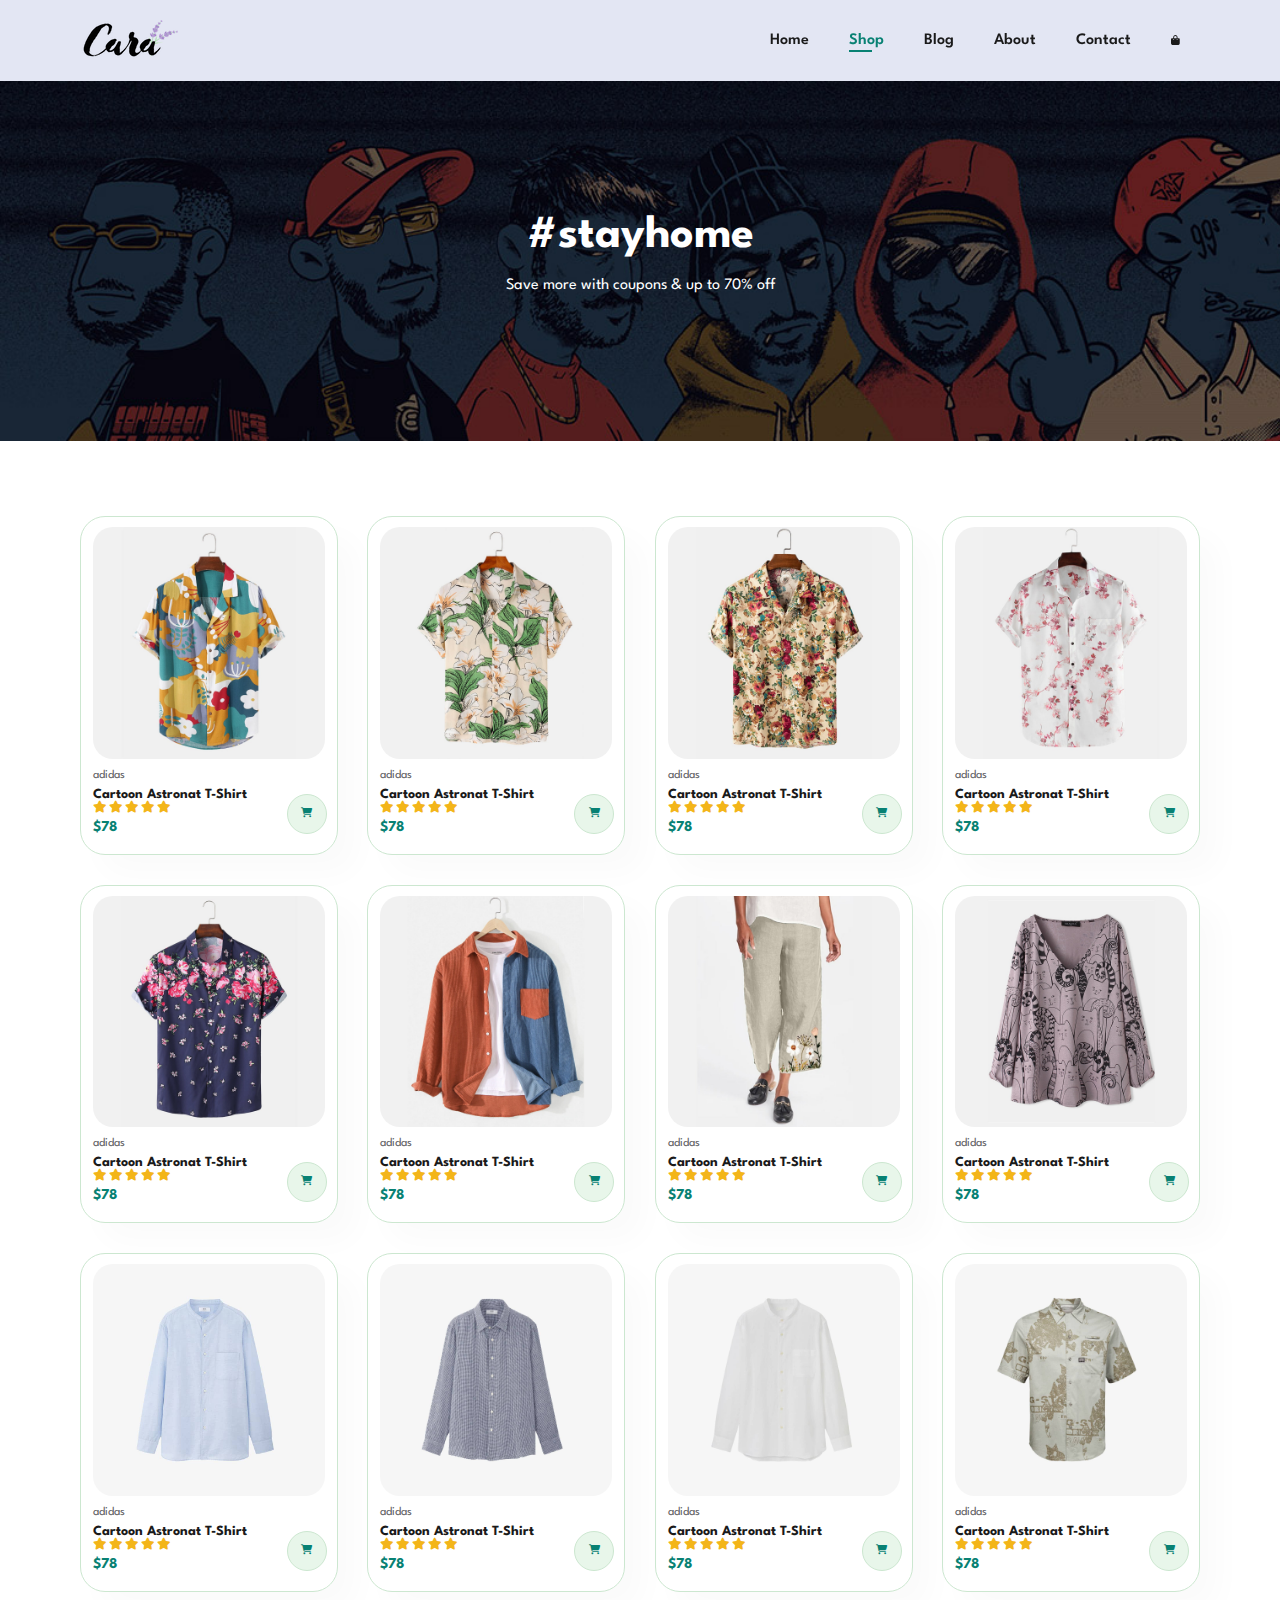
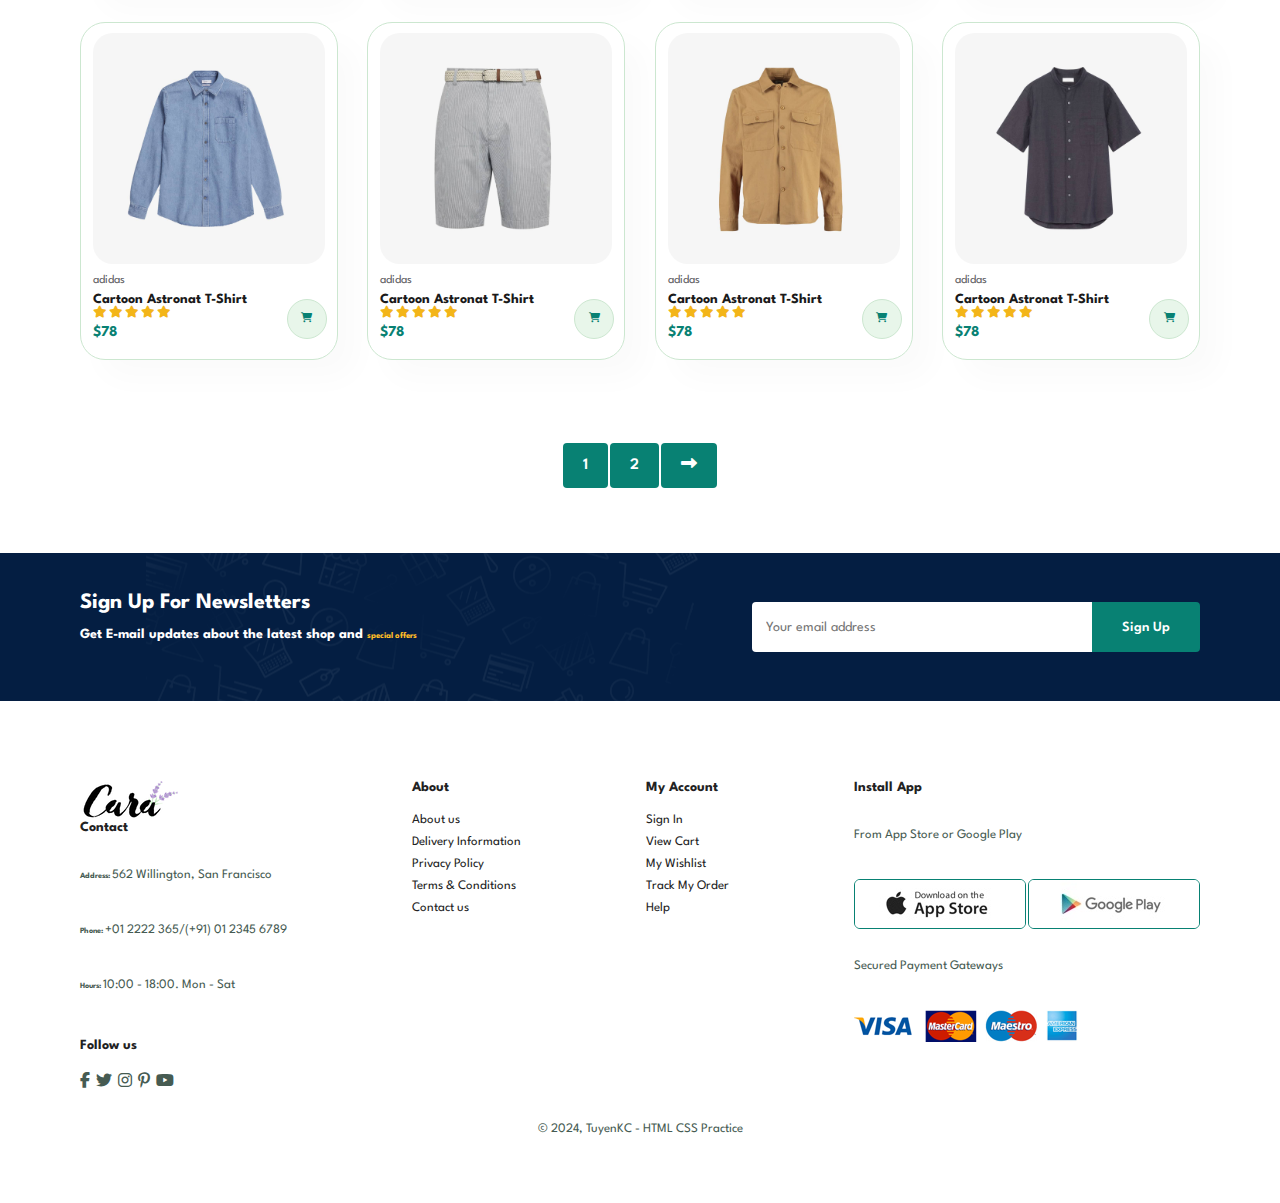
<file: shop.html>
<!DOCTYPE html>
<html lang="en">
<head>
    <meta charset="UTF-8">
    <meta name="viewport" content="width=device-width, initial-scale=1.0">
    <title>E-commerce</title>
    <link rel="stylesheet" href="./css/style.css">
    <link rel="stylesheet" href="https://cdnjs.cloudflare.com/ajax/libs/font-awesome/6.5.1/css/all.min.css">
</head>
<body>
    <section id="header">
        <a href="#"><img src="./img/logo.png" alt=""></a>
        <div id="navbar">
            <li><a href="index.html">Home</a></li>
            <li><a class="active" href="shop.html">Shop</a></li>
            <li><a href="blog.html">Blog</a></li>
            <li><a href="about.html">About</a></li>
            <li><a href="contact.html">Contact</a></li>
            <li id="lg-bag"><a href="cart.html"><i class="fas fa-shopping-bag"></i></a></li>
            <a href="#" id="close" class="fas fa-times"></a>
        </div>
        <div id="mobile">
            <a href="cart.html"><i class="fas fa-shopping-bag"></i></a>
            <i id="bar" class="fas fa-outdent"></i>
        </div>
    </section>
    <section id="page-header">
        <h2>#stayhome</h2>
        <p>Save more with coupons & up to 70% off</p>
    </section>
    <section id="product1" class="section-p1">
        <div class="pro-container">
            <div class="pro" onclick="window.location.href='product.html';">
                <img src="./img/products/f1.jpg" alt="">
                <div class="des">
                    <span>adidas</span>
                    <h5>Cartoon Astronat T-Shirt</h5>
                    <div class="star">
                        <i class="fas fa-star"></i>
                        <i class="fas fa-star"></i>
                        <i class="fas fa-star"></i>
                        <i class="fas fa-star"></i>
                        <i class="fas fa-star"></i>
                    </div>
                    <h4>$78</h4>
                </div>
                <a class="cart" href="#"><i class="fas fa-shopping-cart"></i></a>
            </div>
            <div class="pro">
                <img src="./img/products/f2.jpg" alt="">
                <div class="des">
                    <span>adidas</span>
                    <h5>Cartoon Astronat T-Shirt</h5>
                    <div class="star">
                        <i class="fas fa-star"></i>
                        <i class="fas fa-star"></i>
                        <i class="fas fa-star"></i>
                        <i class="fas fa-star"></i>
                        <i class="fas fa-star"></i>
                    </div>
                    <h4>$78</h4>
                </div>
                <a class="cart" href="#"><i class="fas fa-shopping-cart"></i></a>
            </div>
            <div class="pro">
                <img src="./img/products/f3.jpg" alt="">
                <div class="des">
                    <span>adidas</span>
                    <h5>Cartoon Astronat T-Shirt</h5>
                    <div class="star">
                        <i class="fas fa-star"></i>
                        <i class="fas fa-star"></i>
                        <i class="fas fa-star"></i>
                        <i class="fas fa-star"></i>
                        <i class="fas fa-star"></i>
                    </div>
                    <h4>$78</h4>
                </div>
                <a class="cart" href="#"><i class="fas fa-shopping-cart"></i></a>
            </div>
            <div class="pro">
                <img src="./img/products/f4.jpg" alt="">
                <div class="des">
                    <span>adidas</span>
                    <h5>Cartoon Astronat T-Shirt</h5>
                    <div class="star">
                        <i class="fas fa-star"></i>
                        <i class="fas fa-star"></i>
                        <i class="fas fa-star"></i>
                        <i class="fas fa-star"></i>
                        <i class="fas fa-star"></i>
                    </div>
                    <h4>$78</h4>
                </div>
                <a class="cart" href="#"><i class="fas fa-shopping-cart"></i></a>
            </div>
            <div class="pro">
                <img src="./img/products/f5.jpg" alt="">
                <div class="des">
                    <span>adidas</span>
                    <h5>Cartoon Astronat T-Shirt</h5>
                    <div class="star">
                        <i class="fas fa-star"></i>
                        <i class="fas fa-star"></i>
                        <i class="fas fa-star"></i>
                        <i class="fas fa-star"></i>
                        <i class="fas fa-star"></i>
                    </div>
                    <h4>$78</h4>
                </div>
                <a class="cart" href="#"><i class="fas fa-shopping-cart"></i></a>
            </div>
            <div class="pro">
                <img src="./img/products/f6.jpg" alt="">
                <div class="des">
                    <span>adidas</span>
                    <h5>Cartoon Astronat T-Shirt</h5>
                    <div class="star">
                        <i class="fas fa-star"></i>
                        <i class="fas fa-star"></i>
                        <i class="fas fa-star"></i>
                        <i class="fas fa-star"></i>
                        <i class="fas fa-star"></i>
                    </div>
                    <h4>$78</h4>
                </div>
                <a class="cart" href="#"><i class="fas fa-shopping-cart"></i></a>
            </div>
            <div class="pro">
                <img src="./img/products/f7.jpg" alt="">
                <div class="des">
                    <span>adidas</span>
                    <h5>Cartoon Astronat T-Shirt</h5>
                    <div class="star">
                        <i class="fas fa-star"></i>
                        <i class="fas fa-star"></i>
                        <i class="fas fa-star"></i>
                        <i class="fas fa-star"></i>
                        <i class="fas fa-star"></i>
                    </div>
                    <h4>$78</h4>
                </div>
                <a class="cart" href="#"><i class="fas fa-shopping-cart"></i></a>
            </div>
            <div class="pro">
                <img src="./img/products/f8.jpg" alt="">
                <div class="des">
                    <span>adidas</span>
                    <h5>Cartoon Astronat T-Shirt</h5>
                    <div class="star">
                        <i class="fas fa-star"></i>
                        <i class="fas fa-star"></i>
                        <i class="fas fa-star"></i>
                        <i class="fas fa-star"></i>
                        <i class="fas fa-star"></i>
                    </div>
                    <h4>$78</h4>
                </div>
                <a class="cart" href="#"><i class="fas fa-shopping-cart"></i></a>
            </div>
            <div class="pro">
                <img src="./img/products/n1.jpg" alt="">
                <div class="des">
                    <span>adidas</span>
                    <h5>Cartoon Astronat T-Shirt</h5>
                    <div class="star">
                        <i class="fas fa-star"></i>
                        <i class="fas fa-star"></i>
                        <i class="fas fa-star"></i>
                        <i class="fas fa-star"></i>
                        <i class="fas fa-star"></i>
                    </div>
                    <h4>$78</h4>
                </div>
                <a class="cart" href="#"><i class="fas fa-shopping-cart"></i></a>
            </div>
            <div class="pro">
                <img src="./img/products/n2.jpg" alt="">
                <div class="des">
                    <span>adidas</span>
                    <h5>Cartoon Astronat T-Shirt</h5>
                    <div class="star">
                        <i class="fas fa-star"></i>
                        <i class="fas fa-star"></i>
                        <i class="fas fa-star"></i>
                        <i class="fas fa-star"></i>
                        <i class="fas fa-star"></i>
                    </div>
                    <h4>$78</h4>
                </div>
                <a class="cart" href="#"><i class="fas fa-shopping-cart"></i></a>
            </div>
            <div class="pro">
                <img src="./img/products/n3.jpg" alt="">
                <div class="des">
                    <span>adidas</span>
                    <h5>Cartoon Astronat T-Shirt</h5>
                    <div class="star">
                        <i class="fas fa-star"></i>
                        <i class="fas fa-star"></i>
                        <i class="fas fa-star"></i>
                        <i class="fas fa-star"></i>
                        <i class="fas fa-star"></i>
                    </div>
                    <h4>$78</h4>
                </div>
                <a class="cart" href="#"><i class="fas fa-shopping-cart"></i></a>
            </div>
            <div class="pro">
                <img src="./img/products/n4.jpg" alt="">
                <div class="des">
                    <span>adidas</span>
                    <h5>Cartoon Astronat T-Shirt</h5>
                    <div class="star">
                        <i class="fas fa-star"></i>
                        <i class="fas fa-star"></i>
                        <i class="fas fa-star"></i>
                        <i class="fas fa-star"></i>
                        <i class="fas fa-star"></i>
                    </div>
                    <h4>$78</h4>
                </div>
                <a class="cart" href="#"><i class="fas fa-shopping-cart"></i></a>
            </div>
            <div class="pro">
                <img src="./img/products/n5.jpg" alt="">
                <div class="des">
                    <span>adidas</span>
                    <h5>Cartoon Astronat T-Shirt</h5>
                    <div class="star">
                        <i class="fas fa-star"></i>
                        <i class="fas fa-star"></i>
                        <i class="fas fa-star"></i>
                        <i class="fas fa-star"></i>
                        <i class="fas fa-star"></i>
                    </div>
                    <h4>$78</h4>
                </div>
                <a class="cart" href="#"><i class="fas fa-shopping-cart"></i></a>
            </div>
            <div class="pro">
                <img src="./img/products/n6.jpg" alt="">
                <div class="des">
                    <span>adidas</span>
                    <h5>Cartoon Astronat T-Shirt</h5>
                    <div class="star">
                        <i class="fas fa-star"></i>
                        <i class="fas fa-star"></i>
                        <i class="fas fa-star"></i>
                        <i class="fas fa-star"></i>
                        <i class="fas fa-star"></i>
                    </div>
                    <h4>$78</h4>
                </div>
                <a class="cart" href="#"><i class="fas fa-shopping-cart"></i></a>
            </div>
            <div class="pro">
                <img src="./img/products/n7.jpg" alt="">
                <div class="des">
                    <span>adidas</span>
                    <h5>Cartoon Astronat T-Shirt</h5>
                    <div class="star">
                        <i class="fas fa-star"></i>
                        <i class="fas fa-star"></i>
                        <i class="fas fa-star"></i>
                        <i class="fas fa-star"></i>
                        <i class="fas fa-star"></i>
                    </div>
                    <h4>$78</h4>
                </div>
                <a class="cart" href="#"><i class="fas fa-shopping-cart"></i></a>
            </div>
            <div class="pro">
                <img src="./img/products/n8.jpg" alt="">
                <div class="des">
                    <span>adidas</span>
                    <h5>Cartoon Astronat T-Shirt</h5>
                    <div class="star">
                        <i class="fas fa-star"></i>
                        <i class="fas fa-star"></i>
                        <i class="fas fa-star"></i>
                        <i class="fas fa-star"></i>
                        <i class="fas fa-star"></i>
                    </div>
                    <h4>$78</h4>
                </div>
                <a class="cart" href="#"><i class="fas fa-shopping-cart"></i></a>
            </div>
            
        </div>
    </section>
    <section id="pagination" class="section-p1">
        <a href="#">1</a>
        <a href="#">2</a>
        <a href="#"><i class="fas fa-long-arrow-alt-right"></i></a>
    </section>
    <section id="newletters" class="section-p1 section-m1">
        <div class="newstext">
            <h4>Sign Up For Newsletters</h4>
            <p>Get E-mail updates about the latest shop and <span>special offers</span></p>
        </div>
        <div class="form">
            <input type="text" placeholder="Your email address">
            <button class="normal">Sign Up</button>
        </div>
    </section>
    <footer class="section-p1">
        <div class="col">
            <img src="./img/logo.png" alt="">
            <h4>Contact</h4>
            <p><strong>Address: </strong>562 Willington, San Francisco</p>
            <p><strong>Phone: </strong>+01 2222 365/(+91) 01 2345 6789</p>
            <p><strong>Hours: </strong>10:00 - 18:00. Mon - Sat</p>
            <div class="follow">
                <h4>Follow us</h4>
                <div class="icon">
                    <i class="fab fa-facebook-f"></i>
                    <i class="fab fa-twitter"></i>
                    <i class="fab fa-instagram"></i>
                    <i class="fab fa-pinterest-p"></i>
                    <i class="fab fa-youtube"></i>
                </div>
            </div>
        </div>
        <div class="col">
            <h4>About</h4>
            <a href="#">About us</a>
            <a href="#">Delivery Information</a>
            <a href="#">Privacy Policy</a>
            <a href="#">Terms & Conditions</a>
            <a href="#">Contact us</a>
        </div>
        <div class="col">
            <h4>My Account</h4>
            <a href="#">Sign In</a>
            <a href="#">View Cart</a>
            <a href="#">My Wishlist</a>
            <a href="#">Track My Order</a>
            <a href="#">Help</a>
        </div>
        <div class="col install">
            <h4>Install App</h4>
            <p>From App Store or Google Play</p>
            <div class="row">
                <img src="./img/pay/app.jpg" alt="">
                <img src="./img/pay/play.jpg" alt="">
            </div>
            <p>Secured Payment Gateways</p>
            <img src="./img/pay/pay.png" alt="">
        </div>
        <div class="copyright">
            <p>© 2024, TuyenKC - HTML CSS Practice</p>
        </div>
    </footer>
</body>
<script src="./js/script.js"></script>
</html>
</file>
<file: css/style.css>
@import url('https://fonts.googleapis.com/css2?family=League+Spartan:wght@100..900&display=swap');
*{
    margin: 0;
    padding: 0;
    font-size: 62.5%;
    box-sizing: border-box;
    font-family: "League Spartan", sans-serif;
}
h1{
    font-size: 5rem;
    line-height: 6.4rem;
    color: #222;
}
h2{
    font-size: 4.6rem;
    line-height: 5.4rem;
    color: #222;
}
h4{
    font-size: 2rem;
    color: #222;
}
h6{
    font-size: 1.2rem;
    font-weight: 700;
}
p{
    font-size: 1.6rem;
    color: #465b52;
    margin: 1.5rem 0 2rem 0;
}
.section-p1{
    padding: 4rem 8rem;
}
.section-m1{
    margin: 4rem 0;
}
body{
    width: 100%;
}
button.normal{
    font-size: 1.4rem;
    font-weight: 600;
    padding: 1.5rem 3rem;
    color: black;
    background-color: white;
    border-radius: 0.4rem;
    cursor: pointer;
    border: none;
    outline: none;
    transition: 0.2s;
}
button.white{
    font-size: 1.3rem;
    font-weight: 600;
    padding: 1.1rem 1.8rem;
    color: #fff;
    background-color: transparent;
    cursor: pointer;
    border: 0.1rem solid #fff;
    outline: none;
    transition: 0.2s;
}
/* Header Start */
#header{
    display: flex;
    align-items: center;
    justify-content: space-between;
    padding: 2rem 8rem;
    background: #E3E6F3;
    box-shadow: 0 0.5rem 1.5rem rgba(0, 0, 0, 0.06);
    z-index: 999;
    position: sticky;
    top: 0;
    left: 0;
}
#navbar{
    display: flex;
    align-items: center;
    justify-content: center;
}
#navbar li{
    list-style: none;
    padding: 0 2rem;
    position: relative;
}
#navbar li a{
    text-decoration: none;
    font-size: 1.6rem;
    font-weight: 600;
    color: #1a1a1a;
    transition: 0.3s ease;
}
#navbar li a:hover,
#navbar li a.active{
    color: #088173;
}
#navbar li a.active::after,
#navbar li a:hover:after{
    content: "";
    width: 30%;
    height: 0.2rem;
    background: #088173;
    bottom: -0.4rem;
    left: 2rem;
    position: absolute;
}

#mobile{
    display: none;
    align-items: center;
}
#close{
    display: none;
}
/* Home Page */
#hero{
    background: url("../img/hero4.png");
    height: 90vh;
    width: 100%;
    background-size: cover;
    background-position: top 25% right 0;
    padding: 0 8rem;
    display: flex;
    flex-direction: column;
    align-items: flex-start;
    justify-content: center;
}
#hero h4{
    padding-bottom: 1.5rem;
}
#hero h1{
    color: #088173;
}
#hero button{
    color: #088173;
    background: url("../img/button.png");
    background-color: transparent;
    background-repeat: no-repeat;
    cursor: pointer;
    font-weight: 700;
    font-size: 1.5rem;
    border: 0;
    padding: 1.4rem 8rem 1.4rem 6.5rem;
}

/* Feature */
#feature{
    display: flex;
    align-items: center;
    justify-content: space-between;
}
#feature .fe-box{
    width: 18rem;
    text-align: center;
    pad: 2.5rem 1.5rem;
    box-shadow: 2rem 2rem 3.4rem rgba(0, 0, 0, 0.03);
    border: 0.1rem solid #cce7d0;
    border-radius: 0.4rem;
    margin: 1.5rem;
}
#feature .fe-box:hover{
    box-shadow: 1rem 1rem 5.4rem rgba(70, 62, 221, 0.1);
}
#feature .fe-box img{
    width: 100%;
    margin-bottom: 1rem;
}
#feature .fe-box h6{
    display: inline-block;
    padding: 0.9rem 0.8rem 0.6rem 0.8rem;
    line-height: 1;
    border-radius: 0.4rem;
    color: #088173;
    background-color: #fddde4;
}
#feature .fe-box:nth-child(2) h6{
    background-color: #cdebbc;
}
#feature .fe-box:nth-child(3) h6{
    background-color: #d1e8f2;
}
#feature .fe-box:nth-child(4) h6{
    background-color: #cdd4f8;
}
#feature .fe-box:nth-child(5) h6{
    background-color: #f6dbf6;
}
#feature .fe-box:nth-child(6) h6{
    background-color: #fff2e5;
}

#product1{
    text-align: center;
}
#product1 .pro-container{
    display: flex;
    justify-content: space-between;
    padding-top: 2rem;
    flex-wrap: wrap;
}
#product1 .pro{
    width: 23%;
    min-width: 25rem;
    padding: 1rem 1.2rem;
    border: 0.1rem solid #cce7d0;
    border-radius: 2.5rem;
    cursor: pointer;
    box-shadow: 2rem 2rem 3rem rgba(0, 0, 0, 0.02);
    margin: 1.5rem 0;
    transition: 0.2s ease;
    position: relative;
}
#product1 .pro:hover{
    box-shadow: 2rem 2rem 3rem rgba(0, 0, 0, 0.06);
}
#product1 .pro img{
    width: 100%;
    border-radius: 2rem;
}
#product1 .pro a i{
    font-size: 1rem;
}
#product1 .pro .des{
    text-align: start;
    padding: 1rem 0;
}
#product1 .pro .des span{
    color: #606063;
    font-size: 1.2rem;
}
#product1 .pro .des h5{
    padding-top: 0.7rem;
    color: #1a1a1a;
    font-size: 1.4rem;
}
#product1 .pro .des i{
    font-size: 1.2rem;
    color: rgb(243, 181, 25);
}
#product1 .pro .des h4{
    padding-top: 0.7rem;
    font-size: 1.5rem;
    font-weight: 700;
    color: #088173;
}
#product1 .pro .cart{
    width: 4rem;
    height: 4rem;
    line-height: 4rem;
    border-radius: 5rem;
    background-color: #e8f6ea;
    font-weight: 500;
    color: #088173;
    border: 0.1rem solid #cce7d0;
    position: absolute;
    bottom: 2rem;
    right: 1rem;
}

#banner{
    display: flex;
    flex-direction: column;
    justify-content: center;
    align-items: center;
    text-align: center;
    background-image: url("../img/banner/b2.jpg");
    width: 100%;
    height: 40vh;
    background-size: cover;
    background-position: center;
}
#banner h4{
    color: #fff;
    font-size: 1.6rem;
}
#banner h2{
    color: #fff;
    font-size: 3rem;
    padding: 1rem 0;
}
#banner h2 span{
    color: #ef3636;
}
#banner button:hover{
    background: #088173;
    color: #fff;
}

#sm-banner{
    display: flex;
    justify-content: space-between;
    flex-wrap: wrap;
}

#sm-banner .banner-box{
    display: flex;
    flex-direction: column;
    justify-content: center;
    align-items: flex-start;
    background-image: url("../img/banner/b17.jpg");
    min-width: 50rem;
    height: 50vh;
    background-size: cover;
    background-position: center;
    padding: 3rem;
}
#sm-banner .banner-box2{
    background-image: url("../img/banner/b10.jpg");
}
#sm-banner h4{
    color: #fff;
    font-size: 2rem;
    font-weight: 800;
}
#sm-banner span{
    color: #fff;
    font-size: 1.4rem;
    font-weight: 500;
    padding-bottom: 1.5rem;
}
#sm-banner .banner-box:hover button{
    background: #088173;
    border: 1px solid #088173;
}
#banner3{
    display: flex;
    justify-content: space-between;
    flex-wrap: wrap;
    padding: 0 8rem;
}
#banner3 .banner-box{
    display: flex;
    flex-direction: column;
    justify-content: center;
    align-items: flex-start;
    background-image: url("../img/banner/b7.jpg");
    min-width: 30%;
    height: 30vh;
    background-size: cover;
    background-position: center;
    padding: 2rem;
    margin-bottom: 2rem;
}
#banner3 .banner-box2{
    background-image: url("../img/banner/b4.jpg");
}
#banner3 .banner-box3{
    background-image: url("../img/banner/b18.jpg");
}
#banner3 h2{
    color: #fff;
    font-weight: 900;
    font-size: 2.2rem;
}
#banner3 h3{
    color: red;
    font-weight: 800;
    font-size: 1.5rem;
}
#newletters{
    display: flex;
    justify-content: space-between;
    flex-wrap: wrap;
    align-items: center;
    background-image: url("../img/banner/b14.png");
    background-repeat: no-repeat;
    background-position: 20% 30%;
    background-color: #041e42;
}
#newletters h4{
    font-size: 2.2rem;
    font-weight: 700;
    color: #fff;
}
#newletters p{
    font-size: 1.4rem;
    font-weight: 700;
    color: #fff;
}
#newletters p span{
    color: #ffbd27;
}
#newletters .form{
    display: flex;
    width: 40%;
}
#newletters input{
    height: 5rem;
    padding: 0 1.25rem;
    font-size: 1.4rem;
    width: 100%;
    border: 0.1rem solid transparent;
    border-radius: 0.4rem;
    outline: none;
    border-top-right-radius: 0;
    border-bottom-right-radius: 0;
}
#newletters button{
    background-color: #088173;
    color: #fff;
    white-space: nowrap;
    border-top-left-radius: 0;
    border-bottom-left-radius: 0;
}
footer{
    display: flex;
    flex-wrap: wrap;
    justify-content: space-between;
}
footer .col{
    display: flex;
    flex-direction: column;
    align-items: flex-start;
    margin-bottom: 2rem;
}
footer .logo{
    margin-bottom: 3rem;
}
footer h4{
    font-size: 1.4rem;
    padding-bottom: 2rem;
}
footer p{
    font-size: 1.3rem;
    padding: 0 0 0.8rem 0;
}
footer a{
    font-size: 1.3rem;
    text-decoration: none;
    color: #222;
    margin-bottom: 1rem;
}
footer .follow{
    margin-top: 2rem;
}
footer .follow i{
    color: #465b52;
    padding-right: 0.4rem;
    cursor: pointer;
    font-size: 1.6rem;
}
footer .install .row img{
    border: 0.1rem solid #088173;
    border-radius: 0.6rem;
}
footer .install img{
    margin: 1rem 0 1.5rem 0;
}
footer .follow i:hover,
footer a:hover{
    color: #088173;
}
footer .copyright{
    width: 100%;
    text-align: center;
}
/* Shop Page */
#page-header{
    background-image: url("../img/banner/b1.jpg");
    width: 100%;
    height: 40vh;
    background-size: cover;
    display: flex;
    justify-content: center;
    text-align: center;
    flex-direction: column;
    padding: 1.4rem;
}
#page-header h2,
#page-header p{
    color: #fff;
}

#pagination {
    text-align: center;
}

#pagination a{
    text-decoration: none;
    background-color: #088173;
    padding: 1.5rem 2rem;
    border-radius: 0.4rem;
    color: #fff;
    font-weight: 600;
    font-size: 1.6rem;

}

#pagination a i{
    font-size: 1.6rem;
    font-weight: 600;
}

/* Single Product */
#prodetails{
    display: flex;
    margin-top: 2rem;
}

#prodetails .single-pro-image{
    width: 40%;
    margin-right: 5rem;
}
.small-img-group{
    display: flex;
    justify-content: space-between;
}
.small-img-col{
    flex-basis: 23%;
    cursor: pointer;
}
#prodetails .single-pro-details{
    width: 50%;
    padding-top: 3rem;
}
#prodetails .single-pro-details h4{
    padding: 4rem 0 2rem 0;
}
#prodetails .single-pro-details h2{
    font-size: 2.6rem;
}
#prodetails .single-pro-details select{
    display: block;
    padding: .5rem 1rem;
    margin-bottom: 1rem;
    font-size: 1.6rem;
}
#prodetails .single-pro-details option{
    font-size: 1.6rem;
}
#prodetails .single-pro-details input{
    width: 5rem;
    height: 4.7rem;
    padding-left: 1rem;
    font-size: 1.6rem;
    margin-right: 1rem;
}
#prodetails .single-pro-details input:focus{
    outline: none;
}
#prodetails .single-pro-details button{
    background: #088173;
    color: white;
}
#prodetails .single-pro-details span{
    line-height: 2.5rem;
    font-size: 1.6rem;
}
/* Blog Page */

#page-header.blog-header{
    background-image: url("../img/banner/b19.jpg");
}
#blog{
    padding: 15rem 15rem 0 15rem;
}
#blog .blog-box{
    display: flex;
    align-items: center;
    width: 100%;
    position: relative;
    padding-bottom: 9rem;
}
#blog .blog-img{
    width: 50%;
    margin-right: 4rem;
}
#blog img{
    object-fit: cover;
    width: 100%;
    height: 30rem;
}
#blog .blog-details{
    width: 50%;
}
#blog .blog-details a{
    text-decoration: none;
    font-size: 1.1rem;
    color: #000;
    font-weight: 700;
    position: relative;
    transition: .3s;
}
#blog .blog-details a::after{
    content: "";
    width: 5rem;
    height: .1rem;
    background: #000;
    position: absolute;
    top: .4rem;
    right: -6rem;
}
#blog .blog-details a:hover{
    color: #088173;
}
#blog .blog-details a:hover::after{
    background-color: #088173;
}
#blog .blog-box h1{
    position: absolute;
    top: -4rem;
    left: 0;
    font-size: 7rem;
    font-weight: 700;
    color: #c9cbce;
    z-index: -9;
}

/* About Page */
#page-header.about-header{
    background-image: url("../img/about/banner.png");
}
#about-head{
    display: flex;
    align-items: center;
}
#about-head img{
    width: 50%;
    height: auto;
}
#about-head div{
    padding-left: 4rem;
}
#about-head abbr, #about-head marquee{
    font-size: 1.6rem;
}
#about-app{
    text-align: center;
}
#about-app .video{
    width: 70%;
    height: 100%;
    margin: 3rem auto 0 auto;
}
#about-app a{
    font-size: inherit;
}
#about-app .video video{
    width: 100%;
    height: 100%;
    border-radius: 2rem;
}
/* Contact Page */

#contact-details{
    display: flex;
    align-items: center;
    justify-content: space-between;
}

#contact-details .details{
    width: 40%;
}
#contact-details .details span,
#form-details form span{
    font-size: 1.2rem;
}
#contact-details .details h2,
#form-details form h2{
    font-size: 2.6rem;
    line-height: 3.5rem;
    padding: 2rem 0;
}
#contact-details .details h3{
    font-size: 1.6rem;
    padding-bottom: 1.5rem;
}
#contact-details .details li{
    list-style: none;
    display: flex;
    padding: 1rem 0;
}
#contact-details .details li i{
    font-size: 1.4rem;
    padding-right: 2.2rem;
}
#contact-details .details li p{
    margin: 0;
    font-size: 1.4rem;
}
#contact-details .map{
    width: 55%;
    height: 40rem;
}
#contact-details .map iframe{
    width: 100%;
    height: 100%;
}
#form-details{
    display: flex;
    justify-content: space-between;
    margin: 3rem;
    padding: 8rem;
    border: .1rem solid #e1e1e1;
}
#form-details form{
    width: 65%;
    display: flex;
    flex-direction: column;
    align-items: flex-start;
}

#form-details form input,
#form-details form textarea{
    width: 100%;
    padding: 1.2rem 1.5rem;
    outline: none;
    margin-bottom: 2rem;
    font-size: 1.2rem;
    border: .1rem solid #e1e1e1;
}
#form-details form button{
    background-color: #088173;
    color: white;
}
#form-details .people div{
    padding-bottom: 2.5rem;
    display: flex;
    align-items: flex-start;
}
#form-details .people div img{
    width: 6.5rem;
    height: 6.5rem;
    object-fit: cover;
    margin-right: 1.5rem;
}
#form-details .people div p{
    margin: 0;
    font-size: 1.3rem;
    line-height: 2.5rem;
}
#form-details .people div p span{
    display: block;
    font-size: 1.6rem;
    font-weight: 600;
    color: #000;
}
/* Cart Page */
#cart{
    overflow-x: auto;
}
#cart table{
    width: 100%;
    border-collapse: collapse;
    table-layout: fixed;
    white-space: nowrap;
}
#cart table img{
    width: 7rem;
}
#cart table td:nth-child(1){
    width: 10rem;
    text-align: center;
}
#cart table td:nth-child(2){
    width: 15rem;
    text-align: center;
}
#cart table td:nth-child(3){
    width: 25rem;
    text-align: center;
}
#cart table td:nth-child(4),
#cart table td:nth-child(5),
#cart table td:nth-child(6){
    width: 15rem;
    text-align: center;
}
#cart table td:nth-child(5) input{
    width: 7rem;
    padding: 1rem .5rem 1rem 1.5rem;
    font-size: 1.3rem;
}
#cart table thead{
    border: .1rem solid #e2e9e1;
    border-left: none;
    border-right: none;
}
#cart table thead td{
    font-weight: 700;
    text-transform: uppercase;
    font-size: 1.3rem;
    padding: 1.8rem 0;
}
#cart table tbody tr td{
    padding-top: 1.5rem;
}
#cart table tbody td{
    font-size: 1.3rem;
}
#cart-add{
    display: flex;
    flex-wrap: wrap;
    justify-content: space-between;
}
#coupon{
    width: 50%;
    margin-bottom: 3rem;
}
#coupon h3,
#subtotal h3{
    padding-bottom: 1.5rem;
    font-size: 2rem;
}
#coupon input{
    padding: 1rem 2rem;
    outline: none;
    width: 60%;
    margin-right: 1rem;
    font-size: 1.3rem;
    border: .1rem solid #e2e9e1;
}
#coupon button, #subtotal button{
    background-color: #088173;
    color: white;
    padding: 1.2rem 2rem;
}

#subtotal{
    width: 50%;
    margin-bottom: 3rem;
    border: .1rem solid #e2e9e1;
    padding: 3rem;
}
#subtotal table{
    border-collapse: collapse;
    width: 100%;
    margin-bottom: 2rem;
}
#subtotal table td{
    width: 50%;
    border: .1rem solid #e2e9e1;
    padding: 1rem;
    font-size: 1.3rem;
}
#subtotal table td strong{
    font-size: 1.3rem;
}
/* Media Query */
@media (max-width:799px) {
    .section-p1{

    }
    #navbar{
        display: flex;
        flex-direction: column;
        justify-content: flex-start;
        align-items: flex-start;
        position: fixed;
        top: 0;
        right: -30rem;
        height: 100vh;
        width: 30rem;
        background-color: #E3E6F3;
        box-shadow:  0 4rem 6rem rgba(0, 0, 0, 0.1);
        padding: 8rem 0 0 1rem;
        transition: 0.3s;
    }
    #navbar li{
        margin-bottom: 2.5rem;
    }
    #navbar.active{
        right: 0;
    }
    #mobile{
        display: flex;
        align-items: center;
    }
    #mobile i{
        color: #1a1a1a;
        font-size: 2.4rem;
        padding-left: 2rem;
    }
    #close{
        display: initial;
        position: absolute;
        top: 3rem;
        left: 3rem;
        color: #222;
        font-size: 2.4rem;
        text-decoration: none;
    }
    #lg-bag{
        display: none;
    }
    #hero{
        height: 70vh; 
        padding: 0 8rem;
        background-position: top 30% right 30%;
    }
    #feature{
        justify-content: center;
        flex-wrap: wrap;
    }
    #feature .fe-box{
        margin: 1.5rem 1.5rem;
    }
    #product1 .pro-container{
        justify-content: center;
    }
    #product1 .pro{
        margin: 1.5rem;
    }
    #banner{
        height: 20vh;
    }
    #sm-banner{
        padding: 4rem 4rem;
    }
    #sm-banner .banner-box{
        min-width: 100%;
        height: 30vh;
    }
    #banner3{
        padding: 0 4rem;
    }
    #banner3 .banner-box{
        width: 28%;
    }
    #newletters .form{
        width: 70%;
    }
    /* Contact Page */
    #form-details{
        padding: 4rem;
    }
    #form-details form{
        width: 50%;
    }
}

@media (max-width: 477px) {
    .section-p1{
        padding: 2rem;
    }
    #header{
        padding: 1rem 3rem;
    }
    h1{
        font-size: 3.8rem;
    }
    h2{
        font-size: 3.2rem;
    }
    #hero{
        padding: 0 2rem;
        background-position: 55%;
    }
    #feature{
        justify-content: space-between;
        flex-wrap: wrap;
    }
    #feature .fe-box{
        width: 15.5rem;
        margin: 0 0 1.5rem 0;
    }
    #product1 .pro{
        width: 100%;
    }
    #banner{
        height: 40vh;
    }
    #sm-banner{
        padding: 2rem 2rem;
    }
    #sm-banner .banner-box{
        height: 40vh;
    }
    #sm-banner .banner-box2{
        margin-top: 2rem;
    }
    #banner3{
        padding: 0 2rem;
    }
    #banner3 .banner-box{
        width: 100%;
    }
    #newletters .form {
        width: 100%;
    }
    footer .copyright{
        text-align: start;
    }

    /* Single Product */
    #prodetails{
        display: flex;
        flex-direction: column;
    }
    #prodetails .single-pro-image{
        width: 100%;
        margin-right: 0;
    }
    #prodetails .single-pro-details{
        width: 100%;
    }
    /* Blog Page */
    #blog{
        padding: 10rem 2rem 0 2rem;
    }
    #blog .blog-box{
        display: flex;
        flex-direction: column;
        align-items: flex-start;
    }
    #blog .blog-img{
        width: 100%;
        margin-right: 0;
        margin-bottom: 3rem;
    }
    #blog .blog-details{
        width: 100%;
    }
    /* About Page */
    #about-head{
        flex-direction: column;
    }
    #about-head img{
        width: 100%;
        margin-bottom: 2rem;
    }
    #about-head div{
        padding-left: 4rem;
    }
    #about-app .video{
        width: 100%;

    }
    /* Contact Page */
    #contact-details{
        flex-direction: column;
    }
    #contact-details .details{
        width: 100%;
        margin-bottom: 3rem;
    }
    #contact-details .map{
        width: 100%;
    }
    #form-details {
        margin: 1rem;
        padding: 3rem 1rem;
        flex-wrap: wrap;
    }
    #form-details form{
        width: 100%;
        margin-bottom: 3rem;
    }
    /* Cart Page */
    #cart-add{
        flex-direction: column;
    }
    #coupon{
        width: 100%;
    }
    #subtotal{
        width: 100%;
        padding: 2rem;
    }
}
</file>
